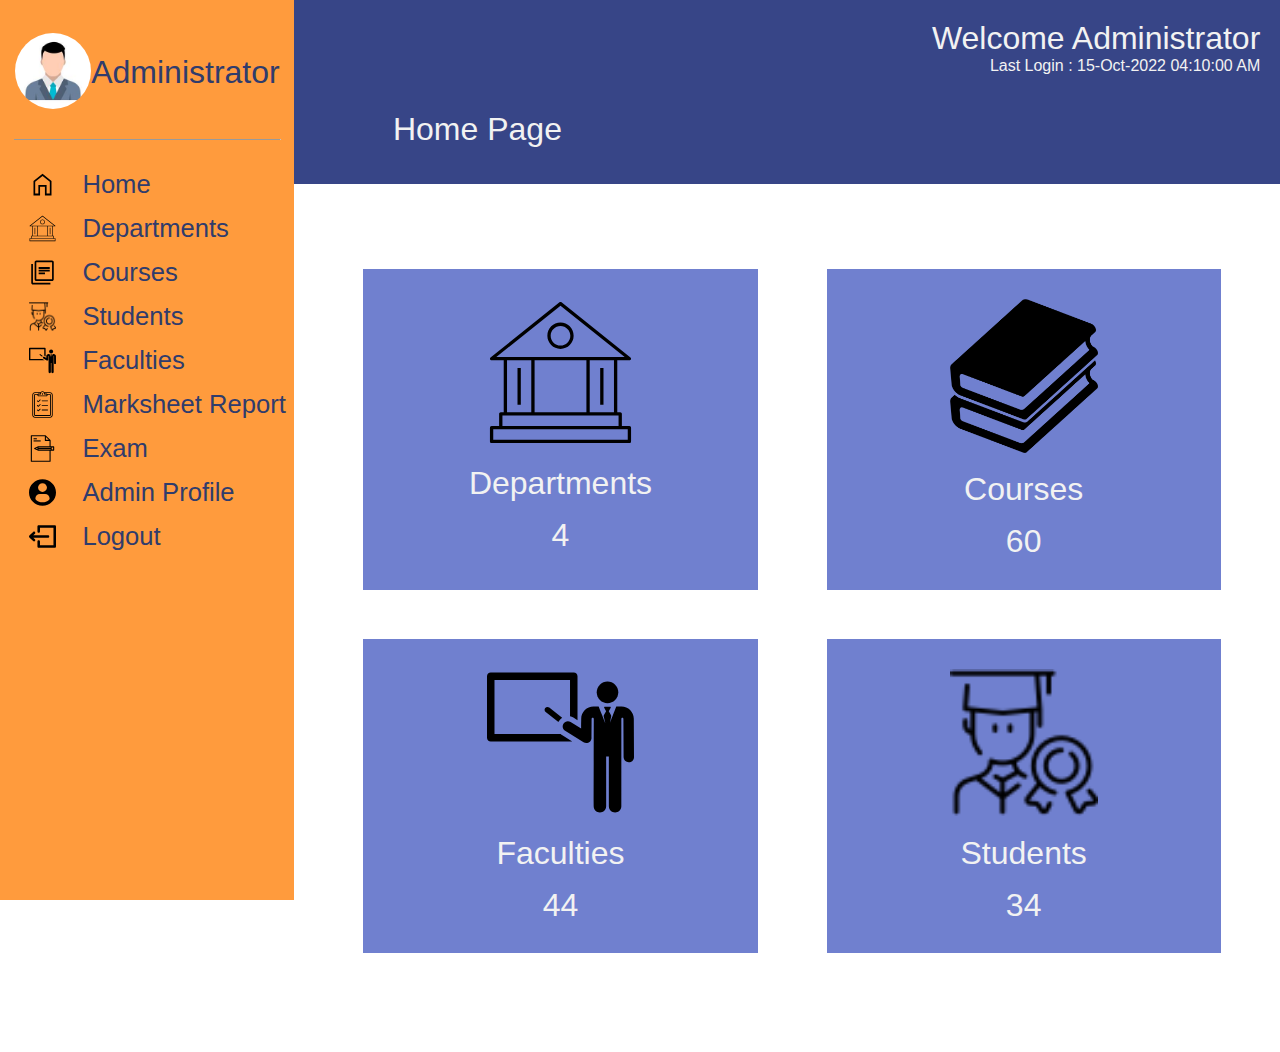
<file: index.html>
<!DOCTYPE html>
<html lang="en">

<head>
    <meta charset="UTF-8">
    <meta http-equiv="X-UA-Compatible" content="IE=edge">
    <meta name="viewport" content="width=device-width, initial-scale=1.0">
    <title>Home</title>
    <link rel="stylesheet" href="home.css">
</head>

<body>
    <div class="container">
        <div class="left">
            <br>
            <div class="navs">
                <div class="img">
                    <img class="icon" src="user.jpeg" alt="">
                </div>
                <div class="who">Administrator</div>
            </div>
            <br>
            <hr class="f">


            <div class="links">
                <div class="sec">
                    <a href="home.html">
                        <img class="logo" src="home_FILL0_wght400_GRAD0_opsz48.svg" width="10%" alt="">
                        <div class="tags">Home</div>
                    </a>
                </div>
                <!-- <b r> -->
                <!-- <hr> -->
                <br>
                <div class="sec">
                    <a href="admin_department.html">
                        <img class="logo" src="college-svgrepo-com.svg" width="10%" alt="">
                        <div class="tags">Departments</div>
                    </a>
                </div>
                <!-- <hr> -->
                <br>
                <div class="sec">
                    <a href="all_course.html">
                        <img class="logo" src="library_books_FILL0_wght400_GRAD0_opsz48.svg" width="10%" alt="">
                        <div class="tags">Courses</div>
                    </a>
                </div>
                <!-- <hr> -->
                <br>
                <div class="sec">
                    <a href="http://">
                        <img class="logo" src="icons8-student-60.png" width="10%" alt="">
                        <div class="tags">Students</div>
                    </a>
                </div>
                <!-- <hr> -->
                <br>
                <div class="sec">
                    <a href="/admin_faculties.html">
                        <img class="logo" src="teacher-svgrepo-com .svg" width="10%" alt="">
                        <div class="tags">Faculties</div>
                    </a>
                </div>
                <!-- <hr> -->
                <br>
                <div class="sec">
                    <a href="http://">
                        <img class="logo" src="reporting-svgrepo-com.svg"  width="10%" alt="">
                        <div class="tags">Marksheet Report</div>
                    </a>
                </div>
                <!-- <hr> -->
                <br>
                <div class="sec">
                    <a href="http://">
                        <img class="logo" src="exam-svgrepo-com.svg"  width="10%" alt="">
                        <div class="tags">Exam</div>
                    </a>
                </div>
                <!-- <hr> -->
                <br>
                <div class="sec">
                    <a href="http://">
                        <img class="logo" src="profile-user-svgrepo-com.svg" width="10%" alt="">
                        <div class="tags">Admin Profile</div>
                    </a>
                </div>
                <!-- <hr> -->
                <br>
                <div class="sec">
                    <a href="http://">
                        <img class="logo" src="logout-svgrepo-com.svg" width="10%" alt="">
                        <div class="tags">Logout</div>
                    </a>
                </div>
            </div>
        </div>
        <div class="right">
            <div class="top">
                <div class="last_seen">
                    <span>
                        Welcome Administrator
                    </span>
                    <div>
                        Last Login : 15-Oct-2022 04:10:00 AM
                        <!-- yhah pr last login wala time ayega backend se -->
                    </div>
                </div>
                <br>
                <br>

                <div class="des">Home Page </div>

                <br><br>
            </div>
            <br>
            <br>
            <div class="content">
                <a class="catagory" href="admin_department.html">
                    <!-- <br> -->
                    <!-- <br> -->
                    <img src="/college-svgrepo-com.svg" width="50%" alt="">
                    <div>Departments</div>
                    <div class="count">4</div> 
                    <!-- yhah pr backend se data ayega -->
                    <!-- <br> -->
                </a>
                <a class="catagory" href="all_course.html">
                    <!-- <br> -->
                    <img src="kindpng_4634183.png" width="50%" alt="">
                    <div>Courses</div>
                    <div class="count">60</div>
                    <!-- <br> -->
                </a>
                <!-- <br> -->
                <a class="catagory" href="admin_faculties.html">
                    <!-- <br> -->
                    <img src="teacher-svgrepo-com .svg" width="50%" alt="">
                    <div>Faculties</div>
                    <div class="count">44</div>
                    <!-- <br> -->
                </a>
                <a class="catagory" href="student.html">
                    <!-- <br> -->
                    <img src="icons8-student-60.png" width="50%" alt="">
                    <div>Students</div>
                    <div class="count">34</div>
                    <!-- <br> -->
                </a>
                <!-- <a class="catagory" href="http://">
                    <img src="/college-svgrepo-com.svg" width="80%" alt="">
                    <div>Students</div>
                </a> -->
            </div>
        </div>
    </div>

</body>

</html>
</file>
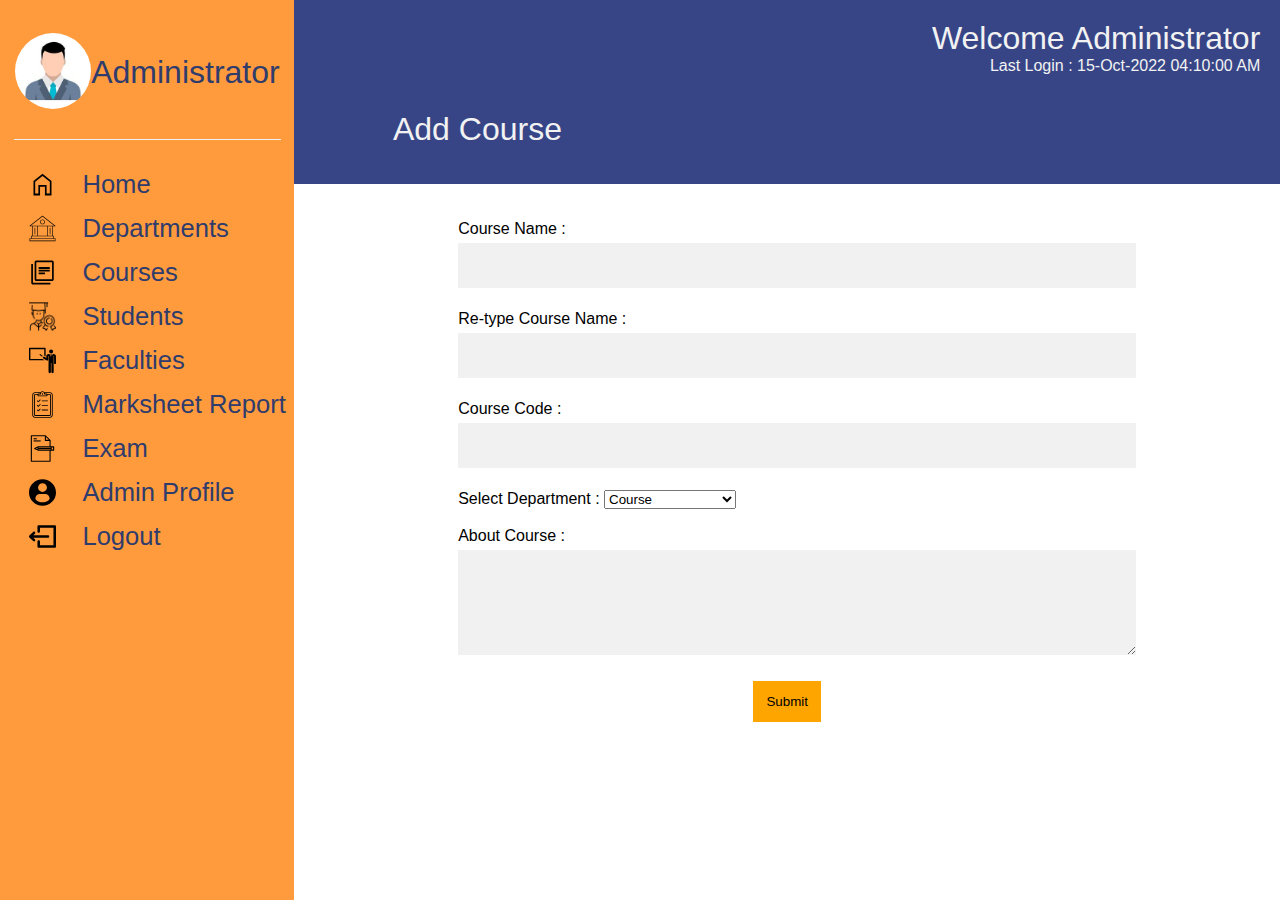
<file: add_course.html>
<!DOCTYPE html>
<html lang="en">

<head>
    <meta charset="UTF-8">
    <meta http-equiv="X-UA-Compatible" content="IE=edge">
    <meta name="viewport" content="width=device-width, initial-scale=1.0">
    <title>Departments</title>
    <link rel="stylesheet" href="add_course.css">
</head>

<body>
    <div class="containr">
        <div class="left">
            <br>
            <div class="navs">
                <div class="img">
                    <img class="icon" src="/user.jpeg" alt="">
                </div>
                <div class="who">Administrator</div>
            </div>
            <br>
            <hr class="f">


            <div class="links">
                <div class="sec">
                    <a href="/home.html">
                        <img class="logo" src="/home_FILL0_wght400_GRAD0_opsz48.svg" width="10%" alt="">
                        <div class="tags">Home</div>
                    </a>
                </div>
                <!-- <b r> -->
                <!-- <hr> -->
                <br>
                <div class="sec">
                    <a href="/admin_department.html">
                        <img class="logo" src="/college-svgrepo-com.svg" width="10%" alt="">
                        <div class="tags">Departments</div>
                    </a>
                </div>
                <!-- <hr> -->
                <br>
                <div class="sec">
                    <a href="http://">
                        <img class="logo" src="library_books_FILL0_wght400_GRAD0_opsz48.svg" width="10%" alt="">
                        <div class="tags">Courses</div>
                    </a>
                </div>
                <!-- <hr> -->
                <br>
                <div class="sec">
                    <a href="http://">
                        <img class="logo" src="/icons8-student-60.png" width="10%" alt="">
                        <div class="tags">Students</div>
                    </a>
                </div>
                <!-- <hr> -->
                <br>
                <div class="sec">
                    <a href="http://">
                        <img class="logo" src="/teacher-svgrepo-com .svg" width="10%" alt="">
                        <div class="tags">Faculties</div>
                    </a>
                </div>
                <!-- <hr> -->
                <br>
                <div class="sec">
                    <a href="http://">
                        <img class="logo" src="/reporting-svgrepo-com.svg" width="10%" alt="">
                        <div class="tags">Marksheet Report</div>
                    </a>
                </div>
                <!-- <hr> -->
                <br>
                <div class="sec">
                    <a href="http://">
                        <img class="logo" src="/exam-svgrepo-com.svg" width="10%" alt="">
                        <div class="tags">Exam</div>
                    </a>
                </div>
                <!-- <hr> -->
                <br>
                <div class="sec">
                    <a href="http://">
                        <img class="logo" src="/profile-user-svgrepo-com.svg" width="10%" alt="">
                        <div class="tags">Admin Profile</div>
                    </a>
                </div>
                <!-- <hr> -->
                <br>
                <div class="sec">
                    <a href="http://">
                        <img class="logo" src="/logout-svgrepo-com.svg" width="10%" alt="">
                        <div class="tags">Logout</div>
                    </a>
                </div>
            </div>
        </div>
        <div class="right">
            <div class="top">
                <div class="last_seen">
                    <span>
                        Welcome Administrator
                    </span>
                    <div>
                        Last Login : 15-Oct-2022 04:10:00 AM
                        <!-- yhah pr last login wala time ayega backend se -->
                    </div>
                </div>
                <br>
                <br>

                <div class="des">Add Course </div>

                <br><br>
            </div>
            <br>
            <br>
            <div class="content">
                <form>

                    <label> Course Name :</label>
                    <input type="text" id="pass" name="pass"> <br>
                    <label>Re-type Course Name :</label> 
                    <input type="text" id="repass" name="repass"> <br> 

                    <!-- <label> Department Name :</label>
                    <input type="text" name="dname" size="15" /> <br> <br> -->


                    <label> Course Code :</label>
                    <input type="text" name="dcode" size="15" /> <br> 

                    <!-- <label> Head of Department Name :</label>
                    <input type="text" name="hodname" size="15" /> <br> 

                    <label> Head of Department Id :</label>
                    <input type="text" name="hodid" size="15" /> <br>  -->

                    <label>
                        Select Department :
                    </label>
                    <select>
                        <option value="Course">Course</option>
                        <option value="BCA">Computer Science</option>
                        <option value="BBA">BBA</option>
                        <option value="B.Tech">B.Tech</option>
                        <option value="MBA">MBA</option>
                        <option value="MCA">MCA</option>
                        <option value="M.Tech">M.Tech</option>
                    </select>
<br>
                    <br>
                    <!-- <br> -->
                    

                    
                    <label> About Course :</label>
                    <br>
                    <textarea cols="80" rows="5" value="address">
                    </textarea>
                    
                    <!-- Password :
                    <input type="Password" id="pass" name="pass"> <br>
                    Re-type password :
                    <input type="Password" id="repass" name="repass"> <br> <br> -->
                    <input class="sub" type="button" value="Submit" />
                </form>
            </div>
            <br><br>
        </div>
    </div>

</body>

</html>
</file>
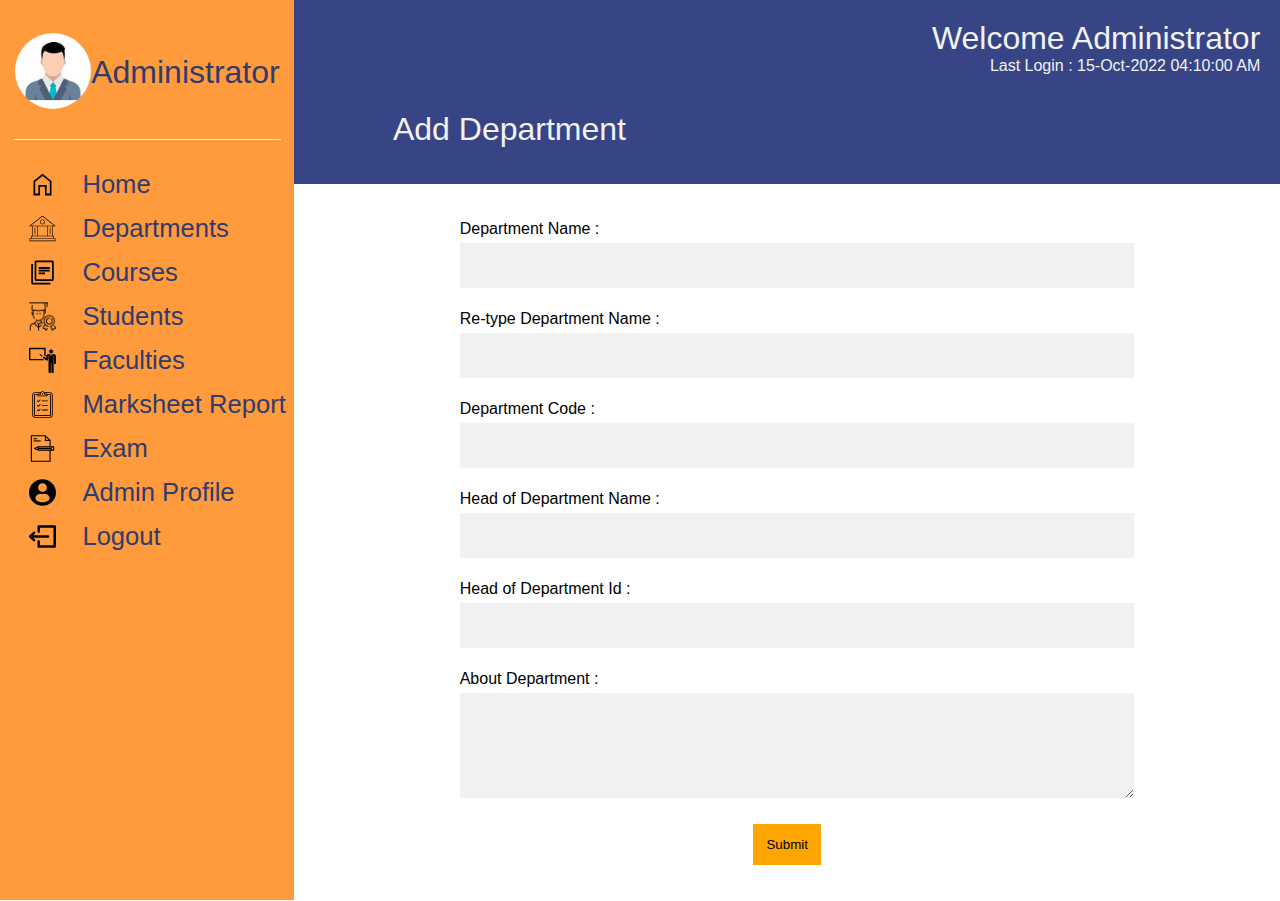
<file: add_department.html>
<!DOCTYPE html>
<html lang="en">

<head>
    <meta charset="UTF-8">
    <meta http-equiv="X-UA-Compatible" content="IE=edge">
    <meta name="viewport" content="width=device-width, initial-scale=1.0">
    <title>Departments</title>
    <link rel="stylesheet" href="add_department.css">
</head>

<body>
    <div class="containr">
        <div class="left">
            <br>
            <div class="navs">
                <div class="img">
                    <img class="icon" src="/user.jpeg" alt="">
                </div>
                <div class="who">Administrator</div>
            </div>
            <br>
            <hr class="f">


            <div class="links">
                <div class="sec">
                    <a href="/home.html">
                        <img class="logo" src="/home_FILL0_wght400_GRAD0_opsz48.svg" width="10%" alt="">
                        <div class="tags">Home</div>
                    </a>
                </div>
                <!-- <b r> -->
                <!-- <hr> -->
                <br>
                <div class="sec">
                    <a href="/admin_department.html">
                        <img class="logo" src="/college-svgrepo-com.svg" width="10%" alt="">
                        <div class="tags">Departments</div>
                    </a>
                </div>
                <!-- <hr> -->
                <br>
                <div class="sec">
                    <a href="http://">
                        <img class="logo" src="library_books_FILL0_wght400_GRAD0_opsz48.svg" width="10%" alt="">
                        <div class="tags">Courses</div>
                    </a>
                </div>
                <!-- <hr> -->
                <br>
                <div class="sec">
                    <a href="http://">
                        <img class="logo" src="/icons8-student-60.png" width="10%" alt="">
                        <div class="tags">Students</div>
                    </a>
                </div>
                <!-- <hr> -->
                <br>
                <div class="sec">
                    <a href="http://">
                        <img class="logo" src="/teacher-svgrepo-com .svg" width="10%" alt="">
                        <div class="tags">Faculties</div>
                    </a>
                </div>
                <!-- <hr> -->
                <br>
                <div class="sec">
                    <a href="http://">
                        <img class="logo" src="/reporting-svgrepo-com.svg" width="10%" alt="">
                        <div class="tags">Marksheet Report</div>
                    </a>
                </div>
                <!-- <hr> -->
                <br>
                <div class="sec">
                    <a href="http://">
                        <img class="logo" src="/exam-svgrepo-com.svg" width="10%" alt="">
                        <div class="tags">Exam</div>
                    </a>
                </div>
                <!-- <hr> -->
                <br>
                <div class="sec">
                    <a href="http://">
                        <img class="logo" src="/profile-user-svgrepo-com.svg" width="10%" alt="">
                        <div class="tags">Admin Profile</div>
                    </a>
                </div>
                <!-- <hr> -->
                <br>
                <div class="sec">
                    <a href="http://">
                        <img class="logo" src="/logout-svgrepo-com.svg" width="10%" alt="">
                        <div class="tags">Logout</div>
                    </a>
                </div>
            </div>
        </div>
        <div class="right">
            <div class="top">
                <div class="last_seen">
                    <span>
                        Welcome Administrator
                    </span>
                    <div>
                        Last Login : 15-Oct-2022 04:10:00 AM
                        <!-- yhah pr last login wala time ayega backend se -->
                    </div>
                </div>
                <br>
                <br>

                <div class="des">Add Department </div>

                <br><br>
            </div>
            <br>
            <br>
            <div class="content">
                <form>

                    <label> Department Name :</label>
                    <input type="text" id="pass" name="pass"> <br>
                    <label>Re-type Department Name :</label> 
                    <input type="text" id="repass" name="repass"> <br> 

                    <!-- <label> Department Name :</label>
                    <input type="text" name="dname" size="15" /> <br> <br> -->


                    <label> Department Code :</label>
                    <input type="text" name="dcode" size="15" /> <br> 

                    <label> Head of Department Name :</label>
                    <input type="text" name="hodname" size="15" /> <br> 

                    <label> Head of Department Id :</label>
                    <input type="text" name="hodid" size="15" /> <br> 

                    <!-- <label>
                        Course :
                    </label>
                    <select>
                        <option value="Course">Course</option>
                        <option value="BCA">BCA</option>
                        <option value="BBA">BBA</option>
                        <option value="B.Tech">B.Tech</option>
                        <option value="MBA">MBA</option>
                        <option value="MCA">MCA</option>
                        <option value="M.Tech">M.Tech</option>
                    </select> -->

                    
                    

                    
                    <label> About Department :</label>
                    <br>
                    <textarea cols="80" rows="5" value="address">
                    </textarea>
                    
                    <!-- Password :
                    <input type="Password" id="pass" name="pass"> <br>
                    Re-type password :
                    <input type="Password" id="repass" name="repass"> <br> <br> -->
                    <input class="sub" type="button" value="Submit" />
                </form>
            </div>
            <br><br>
        </div>
    </div>

</body>

</html>
</file>
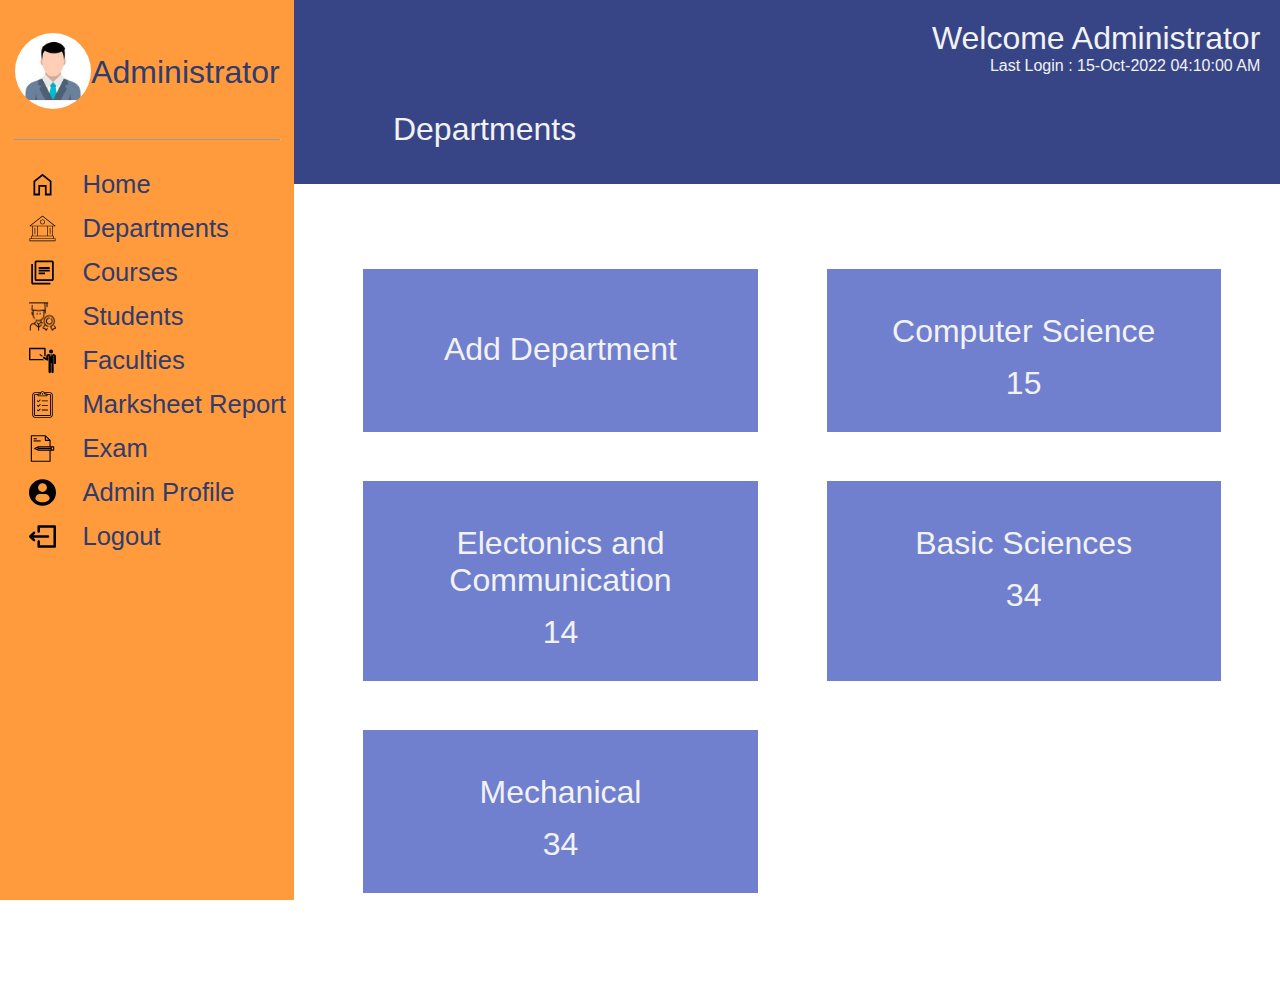
<file: admin_department.html>
<!DOCTYPE html>
<html lang="en">

<head>
    <meta charset="UTF-8">
    <meta http-equiv="X-UA-Compatible" content="IE=edge">
    <meta name="viewport" content="width=device-width, initial-scale=1.0">
    <title>Departments</title>
    <link rel="stylesheet" href="/admin_department.css">
</head>

<body>
    <div class="container">
        <div class="left">
            <br>
            <div class="navs">
                <div class="img">
                    <img class="icon" src="/user.jpeg" alt="">
                </div>
                <div class="who">Administrator</div>
            </div>
            <br>
            <hr class="f">


            <div class="links">
                <div class="sec">
                    <a href="/home.html">
                        <img class="logo" src="/home_FILL0_wght400_GRAD0_opsz48.svg" width="10%" alt="">
                        <div class="tags">Home</div>
                    </a>
                </div>
                <!-- <b r> -->
                <!-- <hr> -->
                <br>
                <div class="sec">
                    <a href="/admin_department.html">
                        <img class="logo" src="/college-svgrepo-com.svg" width="10%" alt="">
                        <div class="tags">Departments</div>
                    </a>
                </div>
                <!-- <hr> -->
                <br>
                <div class="sec">
                    <a href="http://">
                        <img class="logo" src="library_books_FILL0_wght400_GRAD0_opsz48.svg" width="10%" alt="">
                        <div class="tags">Courses</div>
                    </a>
                </div>
                <!-- <hr> -->
                <br>
                <div class="sec">
                    <a href="http://">
                        <img class="logo" src="/icons8-student-60.png" width="10%" alt="">
                        <div class="tags">Students</div>
                    </a>
                </div>
                <!-- <hr> -->
                <br>
                <div class="sec">
                    <a href="http://">
                        <img class="logo" src="/teacher-svgrepo-com .svg" width="10%" alt="">
                        <div class="tags">Faculties</div>
                    </a>
                </div>
                <!-- <hr> -->
                <br>
                <div class="sec">
                    <a href="http://">
                        <img class="logo" src="/reporting-svgrepo-com.svg"  width="10%" alt="">
                        <div class="tags">Marksheet Report</div>
                    </a>
                </div>
                <!-- <hr> -->
                <br>
                <div class="sec">
                    <a href="http://">
                        <img class="logo" src="/exam-svgrepo-com.svg"  width="10%" alt="">
                        <div class="tags">Exam</div>
                    </a>
                </div>
                <!-- <hr> -->
                <br>
                <div class="sec">
                    <a href="http://">
                        <img class="logo" src="/profile-user-svgrepo-com.svg" width="10%" alt="">
                        <div class="tags">Admin Profile</div>
                    </a>
                </div>
                <!-- <hr> -->
                <br>
                <div class="sec">
                    <a href="http://">
                        <img class="logo" src="/logout-svgrepo-com.svg" width="10%" alt="">
                        <div class="tags">Logout</div>
                    </a>
                </div>
            </div>
        </div>
        <div class="right">
            <div class="top">
                <div class="last_seen">
                    <span>
                        Welcome Administrator
                    </span>
                    <div>
                        Last Login : 15-Oct-2022 04:10:00 AM
                        <!-- yhah pr last login wala time ayega backend se -->
                    </div>
                </div>
                <br>
                <br>

                <div class="des">Departments </div>

                <br><br>
            </div>
            <br>
            <br>
            <div class="content">
                <a class="catagory" href="add_department.html">
                    <!-- <br> -->
                    <!-- <br> -->
                    <!-- <img src="/icons8-add-50.png" width="50%" alt=""> -->
                    
                    <!-- <br> -->
                    <br>
                    <div>Add Department</div>
                    <!-- <div class="count"></div>  -->
                    <!-- yhah pr backend se data ayega -->
                    <!-- <br> -->
                </a>
                <a class="catagory" href="course_of_perticular_dept.html">
                    <!-- <br> -->
                    <!-- <img src="/kindpng_4634183.png" width="50%" alt=""> -->
                    <div>Computer Science</div>
                    <div class="count">15</div>
                    <!-- <br> -->
                </a>
                <!-- <br> -->
                <a class="catagory" href="course_of_perticular_dept.html">
                    <!-- <br> -->
                    <!-- <img src="/teacher-svgrepo-com .svg" width="50%" alt=""> -->
                    <div>Electonics and Communication</div>
                    <div class="count">14</div>
                    <!-- <br> -->
                </a>
                <a class="catagory" href="course_of_perticular_dept.html">
                    <!-- <br> -->
                    <!-- <img src="/icons8-student-60.png" width="50%" alt=""> -->
                    <div>Basic Sciences</div>
                    <div class="count">34</div>
                    <!-- <br> -->
                </a>
                <!-- <a class="catagory" href="http://">
                    <img src="/college-svgrepo-com.svg" width="80%" alt="">
                    <div>Students</div>
                </a> -->
                <a class="catagory" href="course_of_perticular_dept.html">
                    <!-- <br> -->
                    <!-- <img src="/icons8-student-60.png" width="50%" alt=""> -->
                    <div>Mechanical</div>
                    <div class="count">34</div>
                    <!-- <br> -->
                </a>
            </div>
        </div>
    </div>

</body>

</html>
</file>
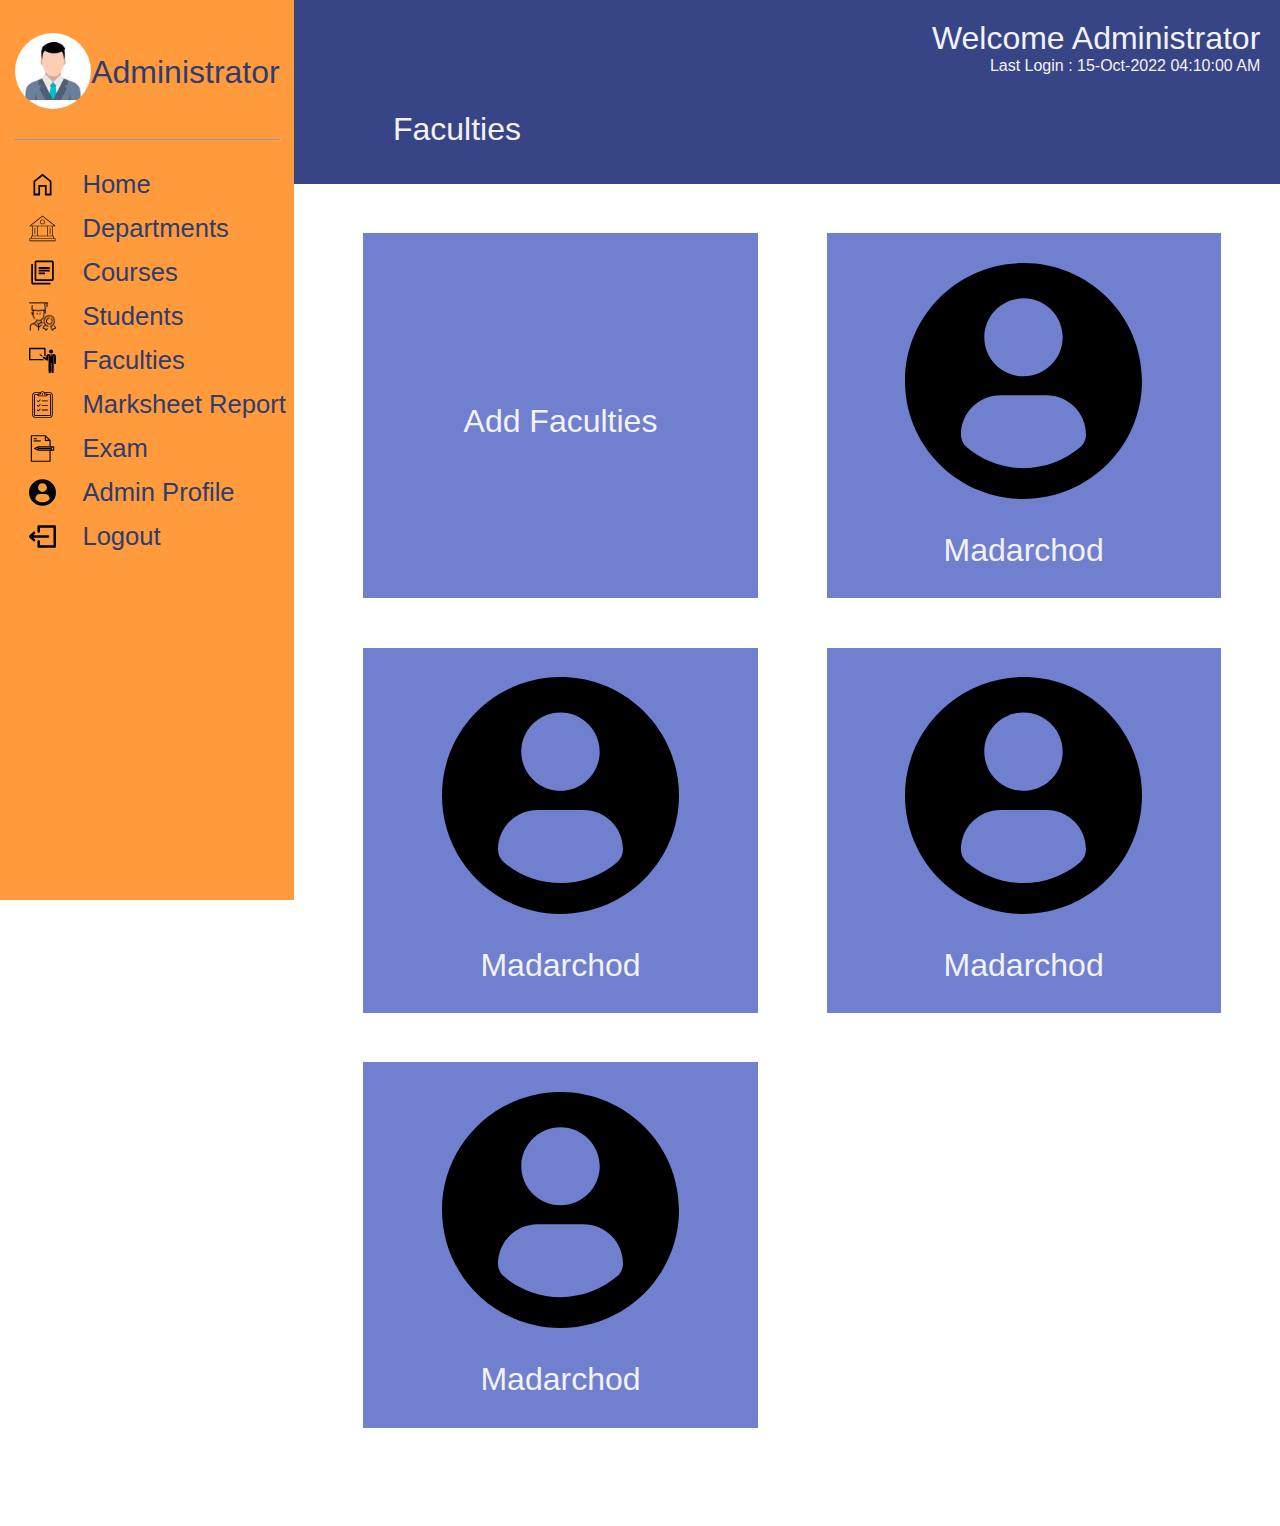
<file: admin_faculties.html>
<!DOCTYPE html>
<html lang="en">

<head>
    <meta charset="UTF-8">
    <meta http-equiv="X-UA-Compatible" content="IE=edge">
    <meta name="viewport" content="width=device-width, initial-scale=1.0">
    <title>Courses - DepartmentName</title>
    <link rel="stylesheet" href="admin_facultes.css">
</head>

<body>
    <div class="container">
        <div class="left">
            <br>
            <div class="navs">
                <div class="img">
                    <img class="icon" src="/user.jpeg" alt="">
                </div>
                <div class="who">Administrator</div>
            </div>
            <br>
            <hr class="f">


            <div class="links">
                <div class="sec">
                    <a href="/home.html">
                        <img class="logo" src="/home_FILL0_wght400_GRAD0_opsz48.svg" width="10%" alt="">
                        <div class="tags">Home</div>
                    </a>
                </div>
                <!-- <b r> -->
                <!-- <hr> -->
                <br>
                <div class="sec">
                    <a href="#">
                        <img class="logo" src="/college-svgrepo-com.svg" width="10%" alt="">
                        <div class="tags">Departments</div>
                    </a>
                </div>
                <!-- <hr> -->
                <br>
                <div class="sec">
                    <a href="http://">
                        <img class="logo" src="library_books_FILL0_wght400_GRAD0_opsz48.svg" width="10%" alt="">
                        <div class="tags">Courses</div>
                    </a>
                </div>
                <!-- <hr> -->
                <br>
                <div class="sec">
                    <a href="http://">
                        <img class="logo" src="/icons8-student-60.png" width="10%" alt="">
                        <div class="tags">Students</div>
                    </a>
                </div>
                <!-- <hr> -->
                <br>
                <div class="sec">
                    <a href="http://">
                        <img class="logo" src="/teacher-svgrepo-com .svg" width="10%" alt="">
                        <div class="tags">Faculties</div>
                    </a>
                </div>
                <!-- <hr> -->
                <br>
                <div class="sec">
                    <a href="http://">
                        <img class="logo" src="/reporting-svgrepo-com.svg" width="10%" alt="">
                        <div class="tags">Marksheet Report</div>
                    </a>
                </div>
                <!-- <hr> -->
                <br>
                <div class="sec">
                    <a href="http://">
                        <img class="logo" src="/exam-svgrepo-com.svg" width="10%" alt="">
                        <div class="tags">Exam</div>
                    </a>
                </div>
                <!-- <hr> -->
                <br>
                <div class="sec">
                    <a href="http://">
                        <img class="logo" src="/profile-user-svgrepo-com.svg" width="10%" alt="">
                        <div class="tags">Admin Profile</div>
                    </a>
                </div>
                <!-- <hr> -->
                <br>
                <div class="sec">
                    <a href="http://">
                        <img class="logo" src="/logout-svgrepo-com.svg" width="10%" alt="">
                        <div class="tags">Logout</div>
                    </a>
                </div>
            </div>
        </div>
        <div class="right">
            <div class="top">
                <div class="last_seen">
                    <span>
                        Welcome Administrator
                    </span>
                    <div>
                        Last Login : 15-Oct-2022 04:10:00 AM
                        <!-- yhah pr last login wala time ayega backend se -->
                    </div>
                </div>
                <br>
                <br>

                <div class="des">Faculties </div>

                <br><br>
            </div>
            


            <!-- <div class="heading"> </div> -->

            <div class="content">
                <a class="catagory" href="http://">
                    <!-- <br> -->
                    <!-- <br> -->
                    <!-- <img src="/icons8-add-50.png" width="50%" alt=""> -->
                    <br>

                    <br>
                    <br>
                    <br>


                    <br>
                    <br>
                    <!-- <br> -->
                    <br>
                    <div>Add Faculties</div>
                    <!-- <div class="count"></div>  -->
                    <!-- yhah pr backend se data ayega -->
                    <!-- <br> -->
                </a>
                <a class="catagory" href="http://">
                    <!-- <br> -->
                    <img src="profile-user-svgrepo-com.svg" width="80%" alt="">
                    <br>
                    <div class="hod">Madarchod</div>
                    <!-- <div class="count">Course Code - CSL412</div> -->
                    <!-- <br> -->
                </a>
                <!-- <br> -->
                <a class="catagory" href="http://">
                    <!-- <br> -->
                    <img src="profile-user-svgrepo-com.svg" width="80%" alt="">
                    <br>
                    <div class="hod">Madarchod</div>
                    <!-- <div class="count">Course Code - CSL412</div> -->
                    <!-- <br> -->
                </a>
                <a class="catagory" href="http://">
                    <!-- <br> -->
                    <img src="profile-user-svgrepo-com.svg" width="80%" alt="">
                    <br>
                    <div class="hod">Madarchod</div>
                    <!-- <div class="count">Course Code - CSL412</div> -->
                    <!-- <br> -->
                </a>
                <!-- <a class="catagory" href="http://">
                    <img src="/college-svgrepo-com.svg" width="80%" alt="">
                    <div>Students</div>
                </a> -->
                <a class="catagory" href="http://">
                    <!-- <br> -->
                    <img src="profile-user-svgrepo-com.svg" width="80%" alt="">
                    <br>
                    <div class="hod">Madarchod</div>
                    <!-- <div class="count">Course Code - CSL412</div> -->
                    <!-- <br> -->
                </a>
            </div>
        </div>
    </div>

</body>

</html>
</file>
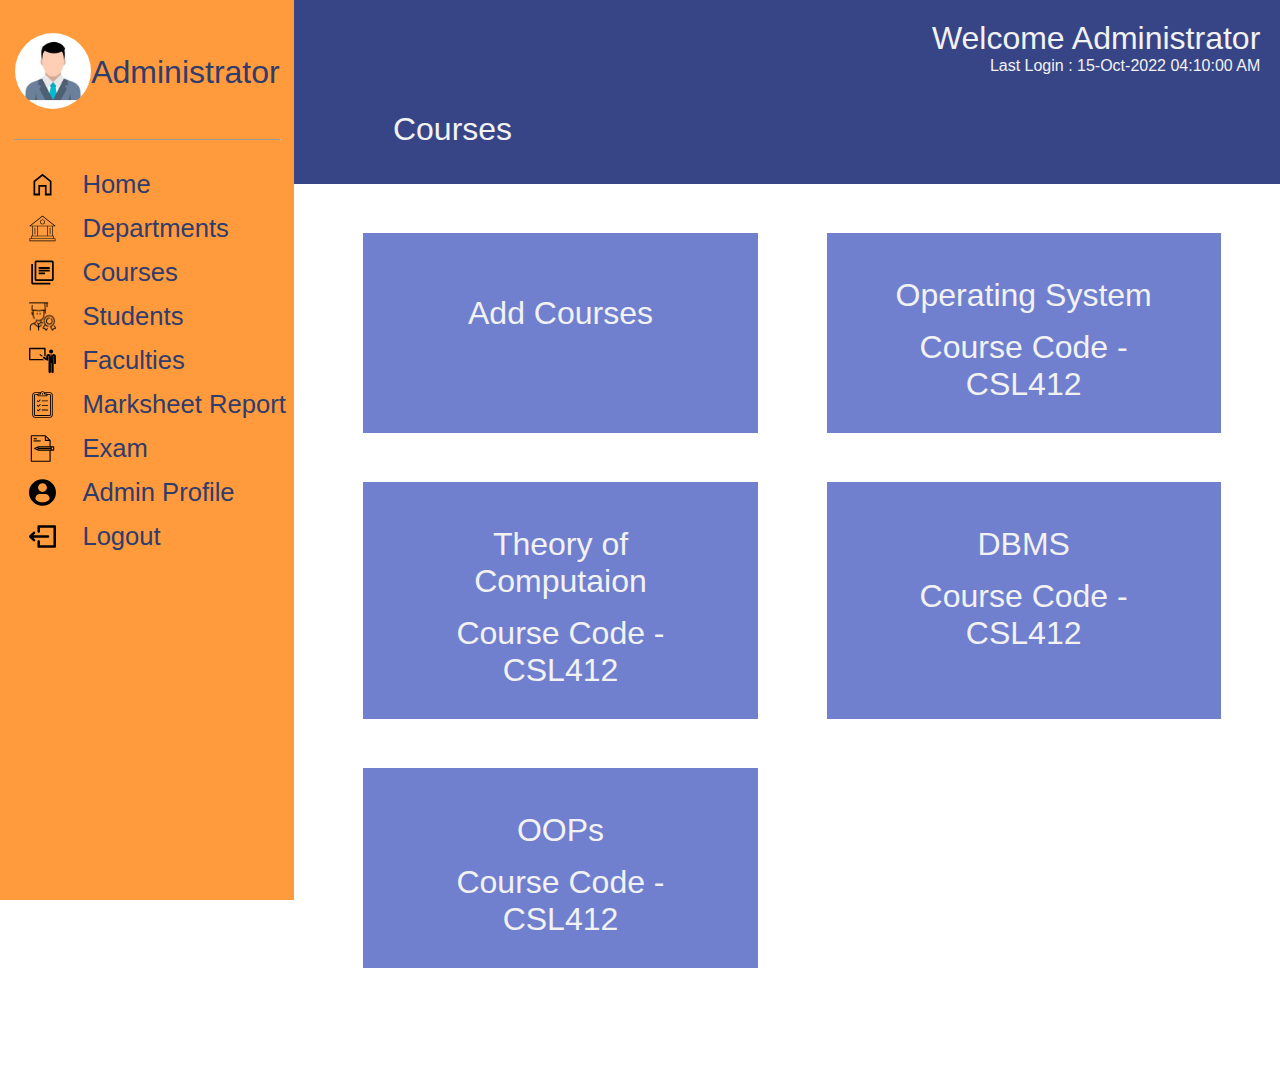
<file: all_course.html>
<!DOCTYPE html>
<html lang="en">

<head>
    <meta charset="UTF-8">
    <meta http-equiv="X-UA-Compatible" content="IE=edge">
    <meta name="viewport" content="width=device-width, initial-scale=1.0">
    <title>Courses - DepartmentName</title>
    <link rel="stylesheet" href="all_courses.css">
</head>

<body>
    <div class="container">
        <div class="left">
            <br>
            <div class="navs">
                <div class="img">
                    <img class="icon" src="/user.jpeg" alt="">
                </div>
                <div class="who">Administrator</div>
            </div>
            <br>
            <hr class="f">


            <div class="links">
                <div class="sec">
                    <a href="/home.html">
                        <img class="logo" src="/home_FILL0_wght400_GRAD0_opsz48.svg" width="10%" alt="">
                        <div class="tags">Home</div>
                    </a>
                </div>
                <!-- <b r> -->
                <!-- <hr> -->
                <br>
                <div class="sec">
                    <a href="admin_department.html">
                        <img class="logo" src="/college-svgrepo-com.svg" width="10%" alt="">
                        <div class="tags">Departments</div>
                    </a>
                </div>
                <!-- <hr> -->
                <br>
                <div class="sec">
                    <a href="all_course.html">
                        <img class="logo" src="library_books_FILL0_wght400_GRAD0_opsz48.svg" width="10%" alt="">
                        <div class="tags">Courses</div>
                    </a>
                </div>
                <!-- <hr> -->
                <br>
                <div class="sec">
                    <a href="">
                        <img class="logo" src="icons8-student-60.png" width="10%" alt="">
                        <div class="tags">Students</div>
                    </a>
                </div>
                <!-- <hr> -->
                <br>
                <div class="sec">
                    <a href="admin_faculties.html">
                        <img class="logo" src="teacher-svgrepo-com .svg" width="10%" alt="">
                        <div class="tags">Faculties</div>
                    </a>
                </div>
                <!-- <hr> -->
                <br>
                <div class="sec">
                    <a href="http://">
                        <img class="logo" src="reporting-svgrepo-com.svg" width="10%" alt="">
                        <div class="tags">Marksheet Report</div>
                    </a>
                </div>
                <!-- <hr> -->
                <br>
                <div class="sec">
                    <a href="http://">
                        <img class="logo" src="exam-svgrepo-com.svg" width="10%" alt="">
                        <div class="tags">Exam</div>
                    </a>
                </div>
                <!-- <hr> -->
                <br>
                <div class="sec">
                    <a href="http://">
                        <img class="logo" src="profile-user-svgrepo-com.svg" width="10%" alt="">
                        <div class="tags">Admin Profile</div>
                    </a>
                </div>
                <!-- <hr> -->
                <br>
                <div class="sec">
                    <a href="http://">
                        <img class="logo" src="/logout-svgrepo-com.svg" width="10%" alt="">
                        <div class="tags">Logout</div>
                    </a>
                </div>
            </div>
        </div>
        <div class="right">
            <div class="top">
                <div class="last_seen">
                    <span>
                        Welcome Administrator
                    </span>
                    <div>
                        Last Login : 15-Oct-2022 04:10:00 AM
                        <!-- yhah pr last login wala time ayega backend se -->
                    </div>
                </div>
                <br>
                <br>

                <div class="des">Courses </div>

                <br><br>
            </div>
            
                
            

            <!-- <div class="heading"> Courses</div> -->

            <div class="content">
                <a class="catagory" href="add_course.html">
                    <!-- <br> -->
                    <!-- <br> -->
                    <!-- <img src="/icons8-add-50.png" width="50%" alt=""> -->

                    <!-- <br> -->
                    <br>
                    <div>Add Courses</div>
                    <!-- <div class="count"></div>  -->
                    <!-- yhah pr backend se data ayega -->
                    <!-- <br> -->
                </a>
                <a class="catagory" href="">
                    <!-- <br> -->
                    <!-- <img src="/kindpng_4634183.png" width="50%" alt=""> -->
                    <div>Operating System</div>
                    <div class="count">Course Code - CSL412</div>
                    <!-- <br> -->
                </a>
                <!-- <br> -->
                <a class="catagory" href="">
                    <!-- <br> -->
                    <!-- <img src="/teacher-svgrepo-com .svg" width="50%" alt=""> -->
                    <div>Theory of Computaion</div>
                    <div class="count">Course Code - CSL412</div>
                    <!-- <br> -->
                </a>
                <a class="catagory" href="">
                    <!-- <br> -->
                    <!-- <img src="/icons8-student-60.png" width="50%" alt=""> -->
                    <div>DBMS</div>
                    <div class="count">Course Code - CSL412</div>
                    <!-- <br> -->
                </a>
                <!-- <a class="catagory" href="http://">
                    <img src="/college-svgrepo-com.svg" width="80%" alt="">
                    <div>Students</div>
                </a> -->
                <a class="catagory" href="">
                    <!-- <br> -->
                    <!-- <img src="/icons8-student-60.png" width="50%" alt=""> -->
                    <div>OOPs</div>
                    <div class="count">Course Code - CSL412</div>
                    <!-- <br> -->
                </a>
            </div>


            
        </div>
    </div>

</body>

</html>
</file>
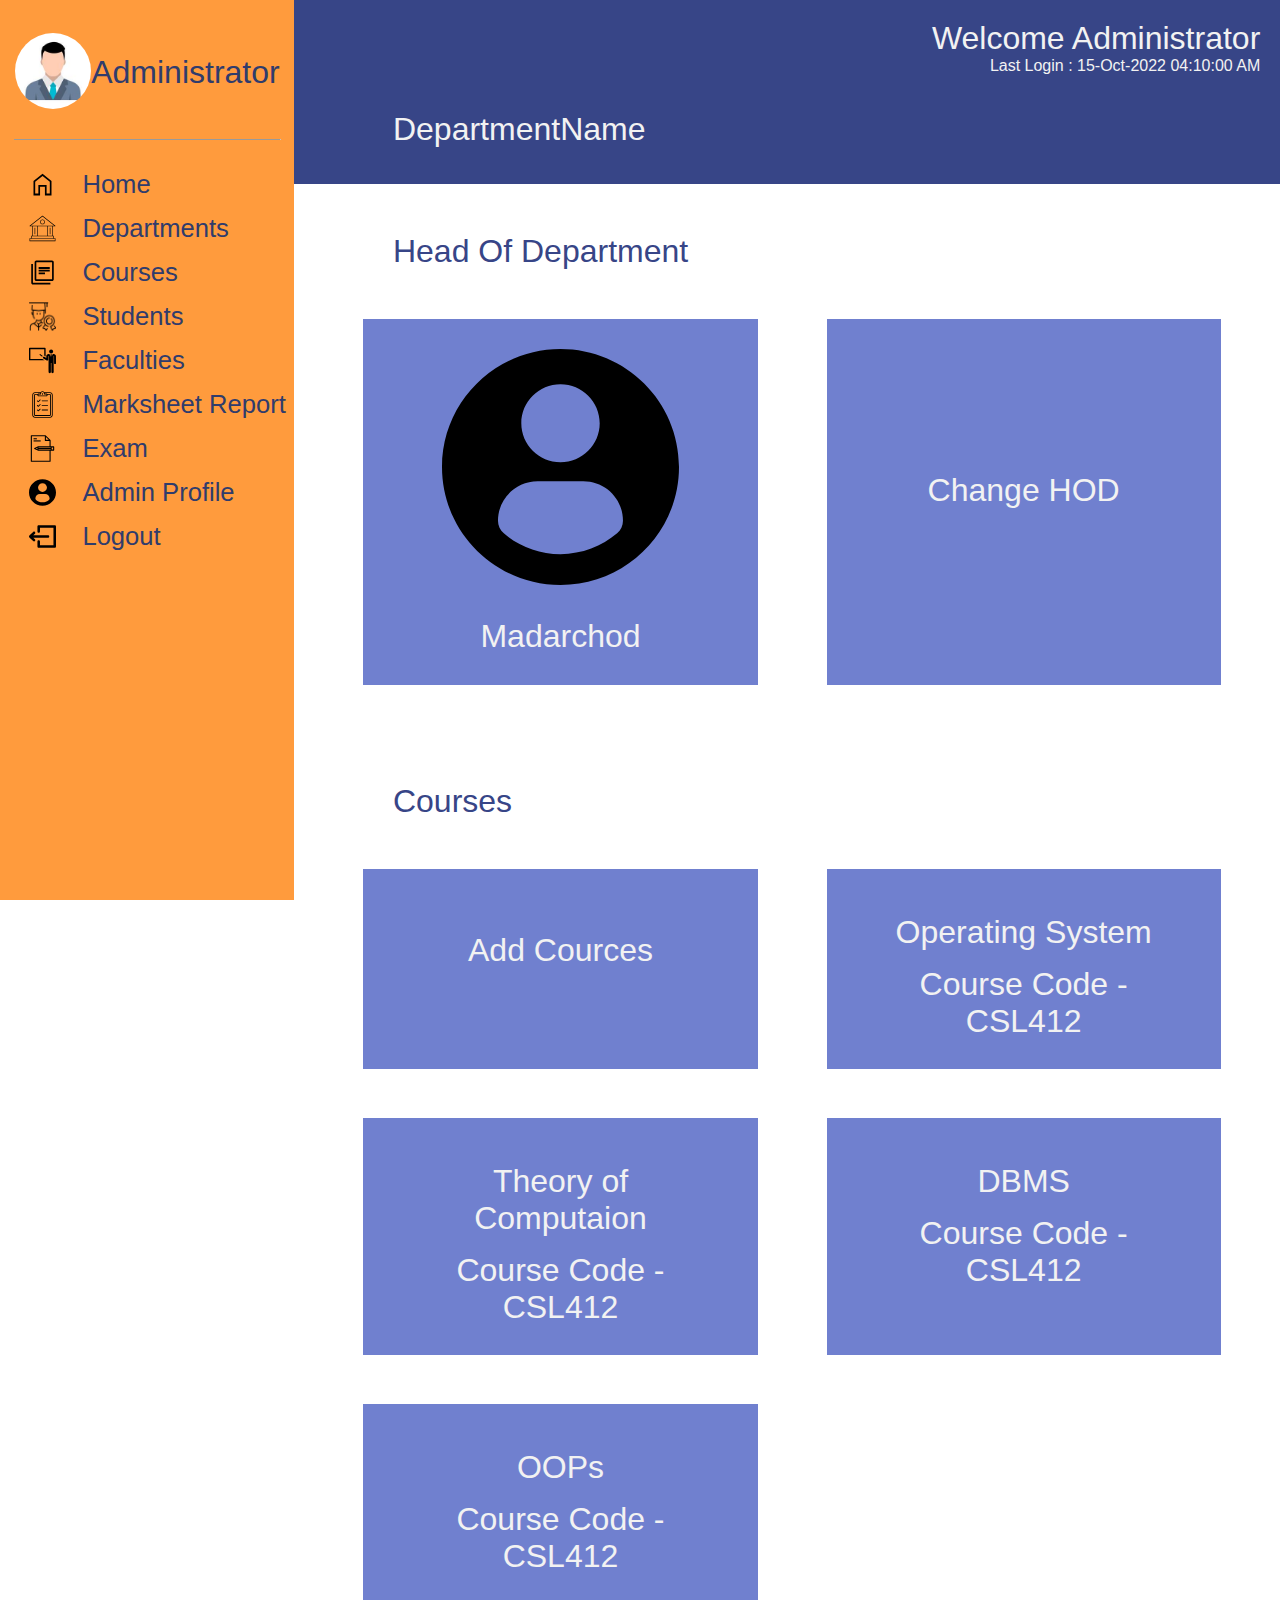
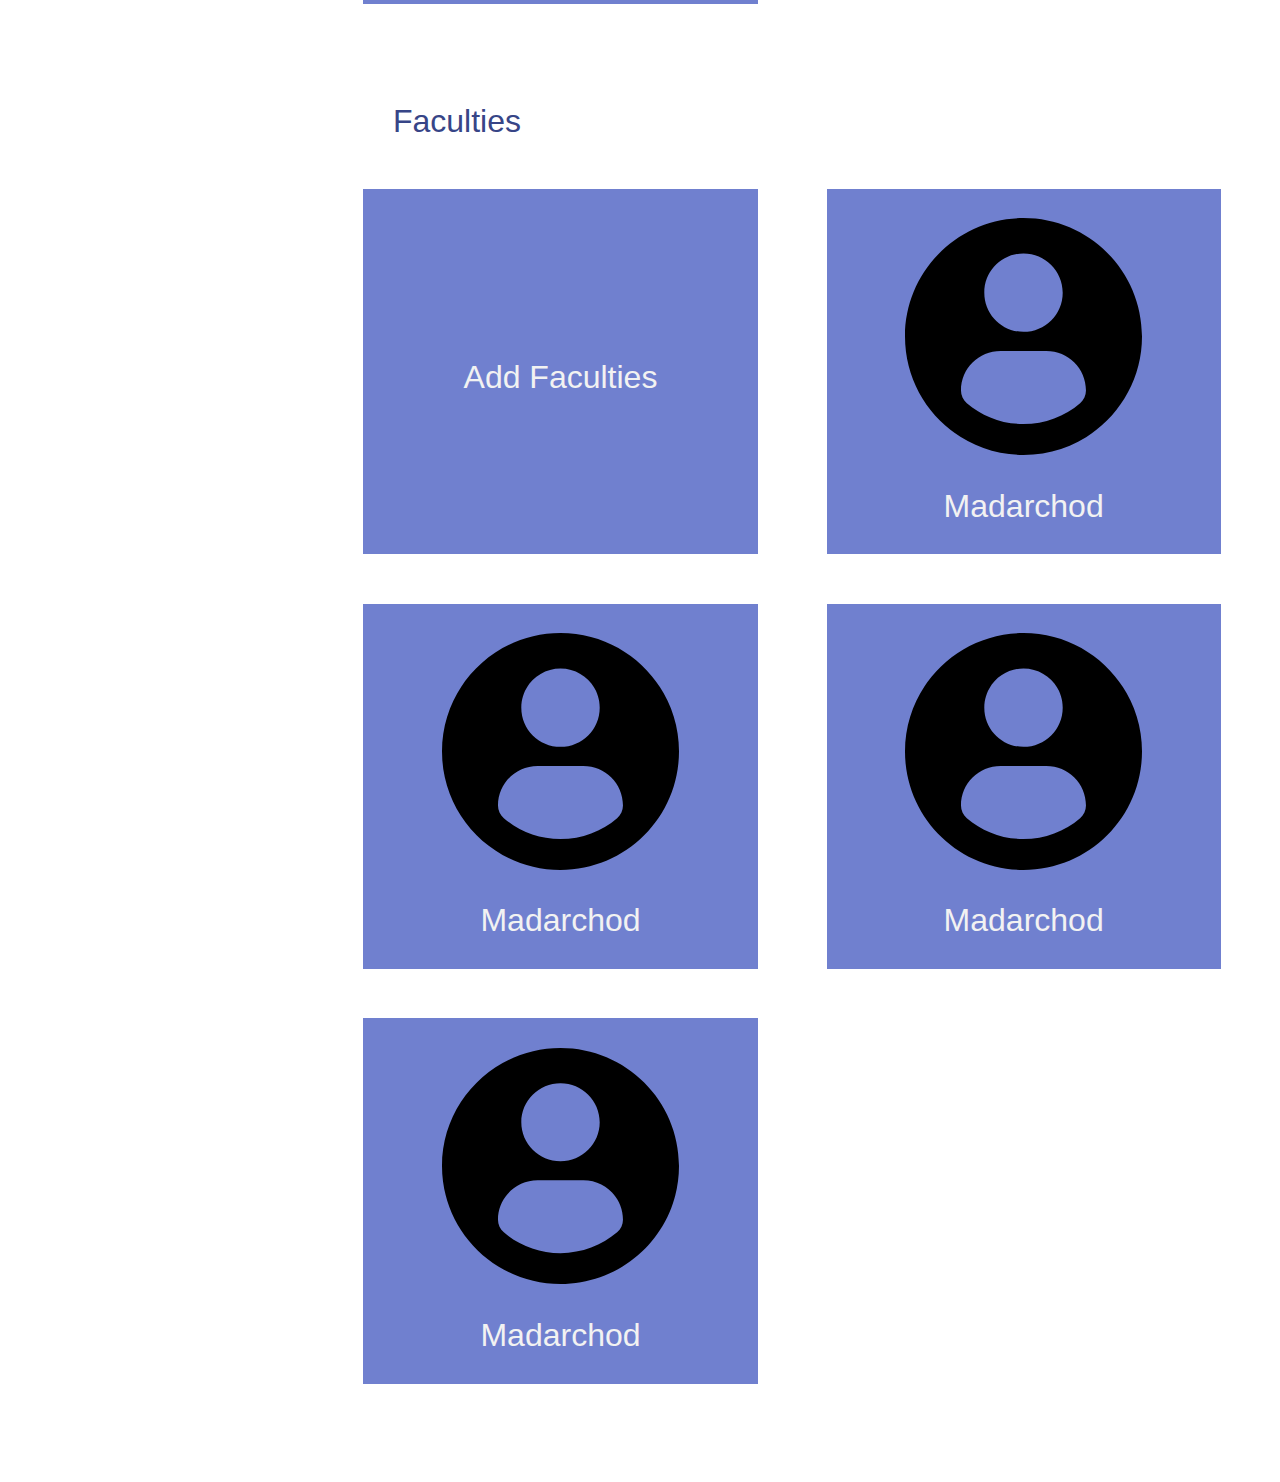
<file: course_of_perticular_dept.html>
<!DOCTYPE html>
<html lang="en">

<head>
    <meta charset="UTF-8">
    <meta http-equiv="X-UA-Compatible" content="IE=edge">
    <meta name="viewport" content="width=device-width, initial-scale=1.0">
    <title>Courses - DepartmentName</title>
    <link rel="stylesheet" href="/course_of_perticular_dept.css">
</head>

<body>
    <div class="container">
        <div class="left">
            <br>
            <div class="navs">
                <div class="img">
                    <img class="icon" src="/user.jpeg" alt="">
                </div>
                <div class="who">Administrator</div>
            </div>
            <br>
            <hr class="f">


            <div class="links">
                <div class="sec">
                    <a href="/home.html">
                        <img class="logo" src="/home_FILL0_wght400_GRAD0_opsz48.svg" width="10%" alt="">
                        <div class="tags">Home</div>
                    </a>
                </div>
                <!-- <b r> -->
                <!-- <hr> -->
                <br>
                <div class="sec">
                    <a href="#">
                        <img class="logo" src="/college-svgrepo-com.svg" width="10%" alt="">
                        <div class="tags">Departments</div>
                    </a>
                </div>
                <!-- <hr> -->
                <br>
                <div class="sec">
                    <a href="http://">
                        <img class="logo" src="library_books_FILL0_wght400_GRAD0_opsz48.svg" width="10%" alt="">
                        <div class="tags">Courses</div>
                    </a>
                </div>
                <!-- <hr> -->
                <br>
                <div class="sec">
                    <a href="http://">
                        <img class="logo" src="/icons8-student-60.png" width="10%" alt="">
                        <div class="tags">Students</div>
                    </a>
                </div>
                <!-- <hr> -->
                <br>
                <div class="sec">
                    <a href="http://">
                        <img class="logo" src="/teacher-svgrepo-com .svg" width="10%" alt="">
                        <div class="tags">Faculties</div>
                    </a>
                </div>
                <!-- <hr> -->
                <br>
                <div class="sec">
                    <a href="http://">
                        <img class="logo" src="/reporting-svgrepo-com.svg" width="10%" alt="">
                        <div class="tags">Marksheet Report</div>
                    </a>
                </div>
                <!-- <hr> -->
                <br>
                <div class="sec">
                    <a href="http://">
                        <img class="logo" src="/exam-svgrepo-com.svg" width="10%" alt="">
                        <div class="tags">Exam</div>
                    </a>
                </div>
                <!-- <hr> -->
                <br>
                <div class="sec">
                    <a href="http://">
                        <img class="logo" src="/profile-user-svgrepo-com.svg" width="10%" alt="">
                        <div class="tags">Admin Profile</div>
                    </a>
                </div>
                <!-- <hr> -->
                <br>
                <div class="sec">
                    <a href="http://">
                        <img class="logo" src="/logout-svgrepo-com.svg" width="10%" alt="">
                        <div class="tags">Logout</div>
                    </a>
                </div>
            </div>
        </div>
        <div class="right">
            <div class="top">
                <div class="last_seen">
                    <span>
                        Welcome Administrator
                    </span>
                    <div>
                        Last Login : 15-Oct-2022 04:10:00 AM
                        <!-- yhah pr last login wala time ayega backend se -->
                    </div>
                </div>
                <br>
                <br>

                <div class="des">DepartmentName </div>

                <br><br>
            </div>
            <div class="heading"> Head Of Department</div>
            <div class="content">
                <a class="catagory" href="http://">
                    <!-- <br> -->
                    <img src="profile-user-svgrepo-com.svg" width="80%" alt="">
                    <br>
                    <div class="hod">Madarchod</div>
                    <!-- <div class="count">Course Code - CSL412</div> -->
                    <!-- <br> -->
                </a>
                <a class="catagory changehod" href="http://">
                    <!-- <br> -->
                    <!-- <br> -->
                    <!-- <img src="/icons8-add-50.png" width="50%" alt=""> -->

                    <br>

                    <br>
                    <br>
                    <br>


                    <br>
                    <br>
                    <div> Change HOD</div>
                    <!-- <div class="count"></div>  -->
                    <!-- yhah pr backend se data ayega -->
                    <!-- <br> -->
                </a>

                <!-- <br> -->

            </div>

            <div class="heading"> Courses</div>

            <div class="content">
                <a class="catagory" href="http://">
                    <!-- <br> -->
                    <!-- <br> -->
                    <!-- <img src="/icons8-add-50.png" width="50%" alt=""> -->

                    <!-- <br> -->
                    <br>
                    <div>Add Cources</div>
                    <!-- <div class="count"></div>  -->
                    <!-- yhah pr backend se data ayega -->
                    <!-- <br> -->
                </a>
                <a class="catagory" href="http://">
                    <!-- <br> -->
                    <!-- <img src="/kindpng_4634183.png" width="50%" alt=""> -->
                    <div>Operating System</div>
                    <div class="count">Course Code - CSL412</div>
                    <!-- <br> -->
                </a>
                <!-- <br> -->
                <a class="catagory" href="http://">
                    <!-- <br> -->
                    <!-- <img src="/teacher-svgrepo-com .svg" width="50%" alt=""> -->
                    <div>Theory of Computaion</div>
                    <div class="count">Course Code - CSL412</div>
                    <!-- <br> -->
                </a>
                <a class="catagory" href="/student.html">
                    <!-- <br> -->
                    <!-- <img src="/icons8-student-60.png" width="50%" alt=""> -->
                    <div>DBMS</div>
                    <div class="count">Course Code - CSL412</div>
                    <!-- <br> -->
                </a>
                <!-- <a class="catagory" href="http://">
                    <img src="/college-svgrepo-com.svg" width="80%" alt="">
                    <div>Students</div>
                </a> -->
                <a class="catagory" href="/student.html">
                    <!-- <br> -->
                    <!-- <img src="/icons8-student-60.png" width="50%" alt=""> -->
                    <div>OOPs</div>
                    <div class="count">Course Code - CSL412</div>
                    <!-- <br> -->
                </a>
            </div>


            <div class="heading"> Faculties</div>

            <div class="content">
                <a class="catagory" href="http://">
                    <!-- <br> -->
                    <!-- <br> -->
                    <!-- <img src="/icons8-add-50.png" width="50%" alt=""> -->
                    <br>

                    <br>
                    <br>
                    <br>


                    <br>
                    <br>
                    <!-- <br> -->
                    <br>
                    <div>Add Faculties</div>
                    <!-- <div class="count"></div>  -->
                    <!-- yhah pr backend se data ayega -->
                    <!-- <br> -->
                </a>
                <a class="catagory" href="http://">
                    <!-- <br> -->
                    <img src="profile-user-svgrepo-com.svg" width="80%" alt="">
                    <br>
                    <div class="hod">Madarchod</div>
                    <!-- <div class="count">Course Code - CSL412</div> -->
                    <!-- <br> -->
                </a>
                <!-- <br> -->
                <a class="catagory" href="http://">
                    <!-- <br> -->
                    <img src="profile-user-svgrepo-com.svg" width="80%" alt="">
                    <br>
                    <div class="hod">Madarchod</div>
                    <!-- <div class="count">Course Code - CSL412</div> -->
                    <!-- <br> -->
                </a>
                <a class="catagory" href="http://">
                    <!-- <br> -->
                    <img src="profile-user-svgrepo-com.svg" width="80%" alt="">
                    <br>
                    <div class="hod">Madarchod</div>
                    <!-- <div class="count">Course Code - CSL412</div> -->
                    <!-- <br> -->
                </a>
                <!-- <a class="catagory" href="http://">
                    <img src="/college-svgrepo-com.svg" width="80%" alt="">
                    <div>Students</div>
                </a> -->
                <a class="catagory" href="http://">
                    <!-- <br> -->
                    <img src="profile-user-svgrepo-com.svg" width="80%" alt="">
                    <br>
                    <div class="hod">Madarchod</div>
                    <!-- <div class="count">Course Code - CSL412</div> -->
                    <!-- <br> -->
                </a>
            </div>
        </div>
    </div>

</body>

</html>
</file>
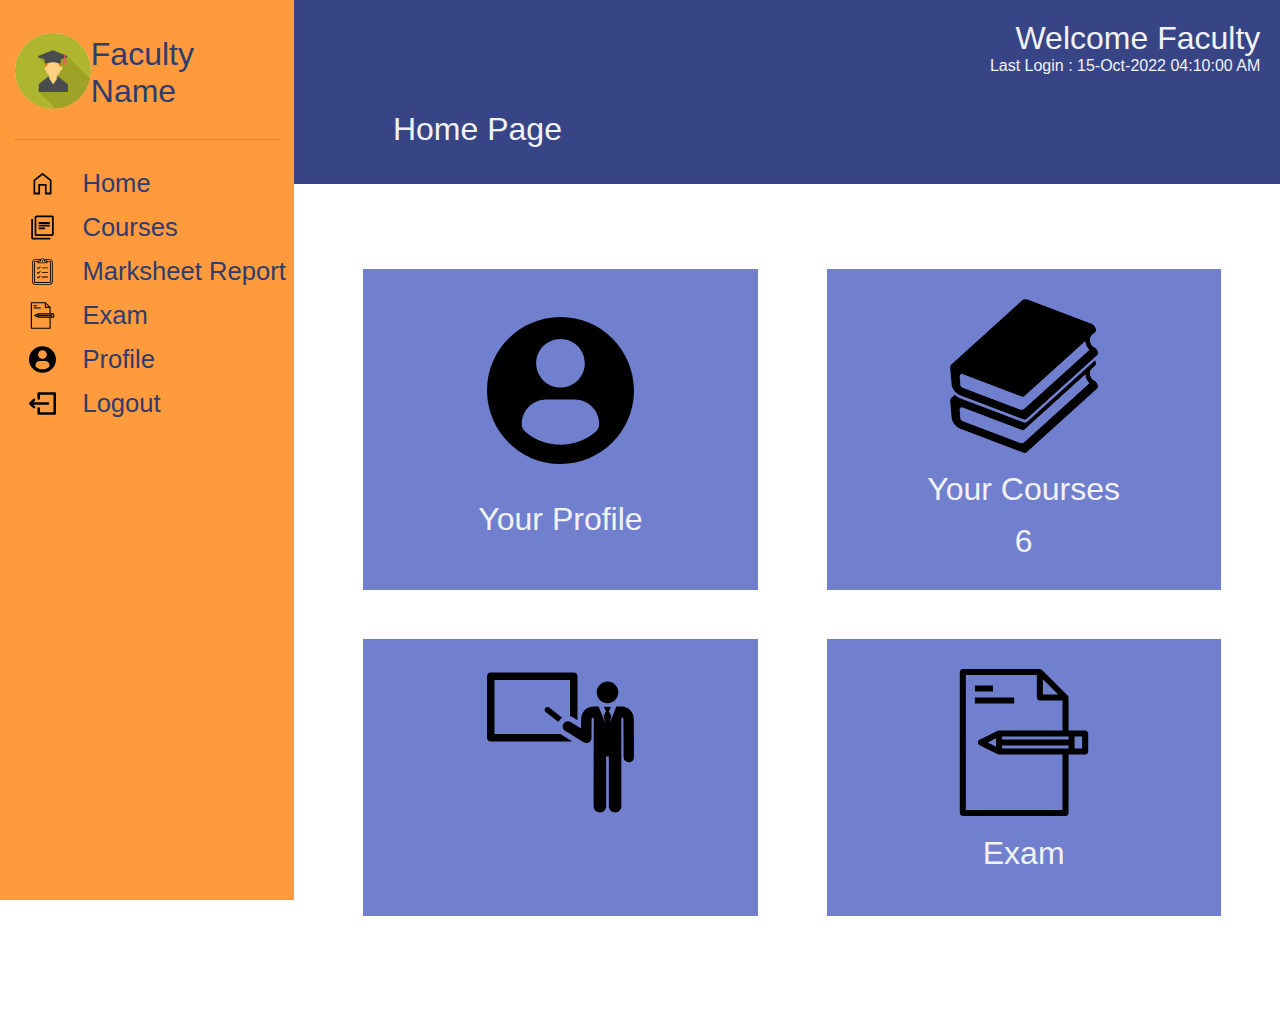
<file: faculty.html>
<!DOCTYPE html>
<html lang="en">

<head>
    <meta charset="UTF-8">
    <meta http-equiv="X-UA-Compatible" content="IE=edge">
    <meta name="viewport" content="width=device-width, initial-scale=1.0">
    <title>Home</title>
    <link rel="stylesheet" href="faculty.css">
</head>

<body>
    <div class="container">
        <div class="left">
            <br>
            <div class="navs">
                <div class="img">
                    <img class="icon" src="156.12-male-student-i-icon-iconbunny.jpg" alt="">
                </div>
                <div class="who">Faculty Name</div>
            </div>
            <br>
            <hr class="f">


            <div class="links">
                <div class="sec">
                    <a href="/home.html">
                        <img class="logo" src="home_FILL0_wght400_GRAD0_opsz48.svg" width="10%" alt="">
                        <div class="tags">Home</div>
                    </a>
                </div>
                <!-- <b r> -->
                <!-- <hr> -->

                <br>
                <div class="sec">
                    <a href="http://">
                        <img class="logo" src="library_books_FILL0_wght400_GRAD0_opsz48.svg" width="10%" alt="">
                        <div class="tags">Courses</div>
                    </a>
                </div>
                <!-- <hr> -->

                <!-- <br>
                <div class="sec">
                    <a href="http://">
                        <img class="logo" src="/teacher-svgrepo-com .svg" width="10%" alt="">
                        <div class="tags">Faculties</div>
                    </a>
                </div> -->
                <!-- <hr> -->
                <br>
                <div class="sec">
                    <a href="http://">
                        <img class="logo" src="reporting-svgrepo-com.svg" width="10%" alt="">
                        <div class="tags">Marksheet Report</div>
                    </a>
                </div>
                <!-- <hr> -->
                <br>
                <div class="sec">
                    <a href="http://">
                        <img class="logo" src="exam-svgrepo-com.svg" width="10%" alt="">
                        <div class="tags">Exam</div>
                    </a>
                </div>
                <!-- <hr> -->
                <br>
                <div class="sec">
                    <a href="http://">
                        <img class="logo" src="profile-user-svgrepo-com.svg" width="10%" alt="">
                        <div class="tags">Profile</div>
                    </a>
                </div>
                <!-- <hr> -->
                <br>
                <div class="sec">
                    <a href="http://">
                        <img class="logo" src="logout-svgrepo-com.svg" width="10%" alt="">
                        <div class="tags">Logout</div>
                    </a>
                </div>
            </div>
        </div>
        <div class="right">
            <div class="top">
                <div class="last_seen">
                    <span>
                        Welcome Faculty
                    </span>
                    <div>
                        Last Login : 15-Oct-2022 04:10:00 AM
                        <!-- yhah pr last login wala time ayega backend se -->
                    </div>
                </div>
                <br>
                <br>

                <div class="des">Home Page </div>

                <br><br>
            </div>
            <br>
            <br>
            <div class="content">
                <a class="catagory" href="student.html">
                    <br>
                    <img src="profile-user-svgrepo-com.svg" width="50%" alt="">
                    <br>
                    <br>
                    <div>Your Profile</div>
                    <!-- <div class="count">34</div> -->
                    <!-- <br> -->
                </a>
                <a class="catagory" href="http://">
                    <!-- <br> -->
                    <img src="kindpng_4634183.png" width="50%" alt="">
                    <div>Your Courses</div>
                    <div class="count">6</div>
                    <!-- <br> -->
                </a>
                

                <!-- <br> -->
                <a class="catagory" href="http://">
                    <!-- <br> -->
                    <img src="teacher-svgrepo-com .svg" width="50%" alt="">
                    <!-- <br>
                    <br> -->
                    <div></div>
                    <div class="count"></div>
                    <!-- <br> -->
                </a>
                <a class="catagory" href="http://">
                    <!-- <br> -->
                    <img src="exam-svgrepo-com.svg" width="50%" alt="">
                    <br>
                    <div>Exam</div>
                    <div class="count"></div>
                    <!-- <br> -->
                </a>
                <!-- <a class="catagory" href="http://">
                    <img src="/college-svgrepo-com.svg" width="80%" alt="">
                    <div>Students</div>
                </a> -->
            </div>
        </div>
    </div>

</body>

</html>
</file>
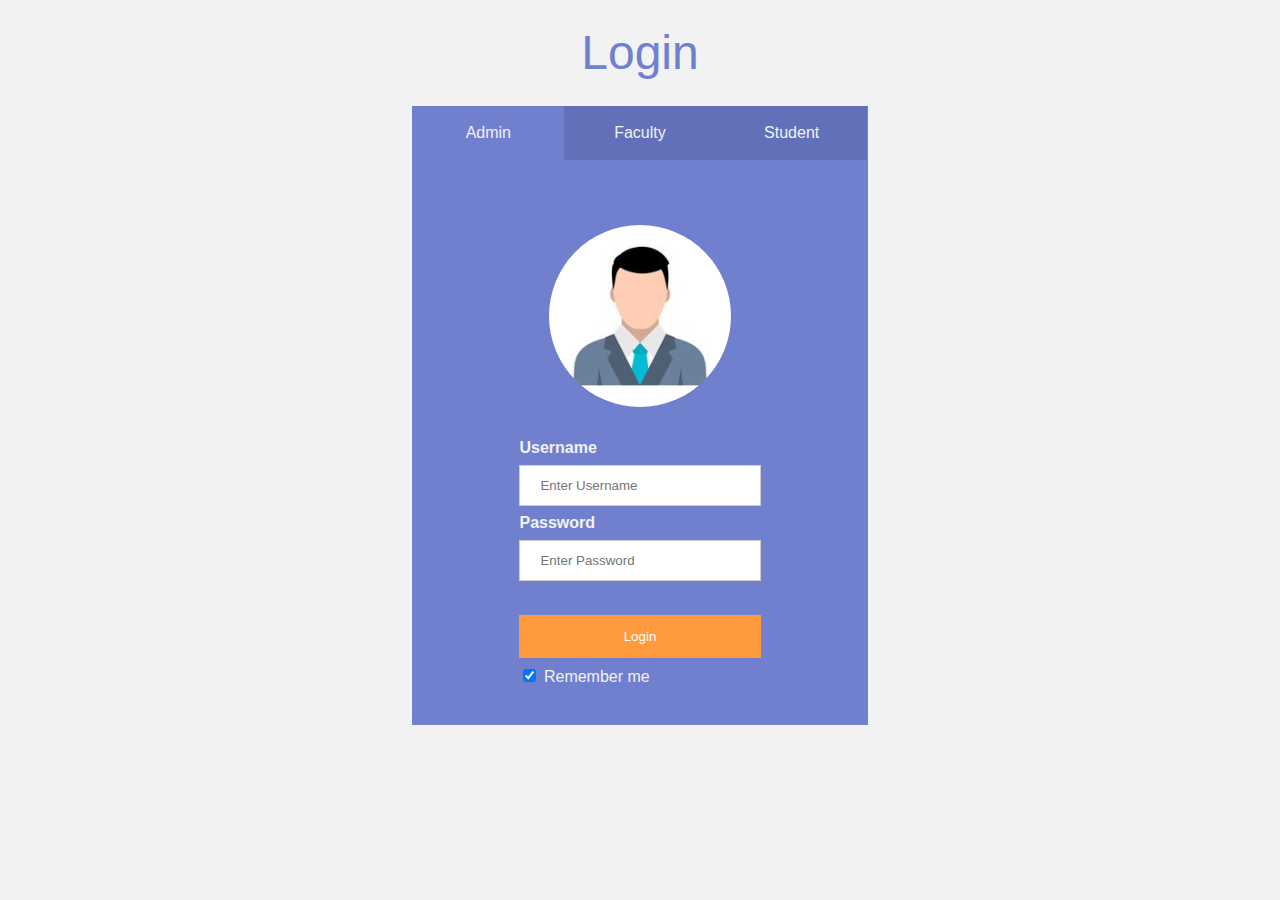
<file: login.html>
<!DOCTYPE html>
<html lang="en">

<head>
    <meta charset="UTF-8">
    <meta http-equiv="X-UA-Compatible" content="IE=edge">
    <meta name="viewport" content="width=device-width, initial-scale=1.0">
    <title>Login</title>
    <link rel="stylesheet" href="login.css">

    <script>
        function call1() {
            document.getElementById('student').style.backgroundColor = "#6170b9";
            document.getElementById('faculty').style.backgroundColor = "#6170b9";
            document.getElementById('admin').style.backgroundColor = "#7080cf";
            document.getElementById('admin_form').style.display = "initial";
            document.getElementById('faculty_form').style.display = "none";
            document.getElementById('student_form').style.display = "none";


        }
        function call2() {
            document.getElementById('admin').style.backgroundColor = "#6170b9";
            document.getElementById('faculty').style.backgroundColor = "#7080cf";
            document.getElementById('student').style.backgroundColor = "#6170b9";
            document.getElementById('admin_form').style.display = "none";
            document.getElementById('faculty_form').style.display = "initial";
            document.getElementById('student_form').style.display = "none";


        }
        function call3() {
            document.getElementById('admin').style.backgroundColor = "#6170b9";
            document.getElementById('faculty').style.backgroundColor = "#6170b9";
            document.getElementById('student').style.backgroundColor = "#7080cf";
            document.getElementById('admin_form').style.display = "none";
            document.getElementById('faculty_form').style.display = "none";
            document.getElementById('student_form').style.display = "initial";


        }
    </script>
</head>

<body>
    <div class="topic">Login</div>

    <div class="contain">
        <div class="choose">
            <div id="admin" onclick="call1()">Admin</div>
            <div id="faculty" onclick="call2()">Faculty</div>
            <div id="student" onclick="call3()">Student</div>
        </div>


        <div class="form">
            <div id="admin_form">
                <form action="" method="post">
                    <div class="imgcontainer">
                        <img src="/user.jpeg" alt="Avatar" class="avatar">
                    </div>

                    <div class="container">
                        <label for="uname"><b>Username</b></label>
                        <input type="text" placeholder="Enter Username" name="uname" required>

                        <label for="psw"><b>Password</b></label>
                        <input type="password" placeholder="Enter Password" name="psw" required>
                        <br>
                        <br>
                        <button type="submit">Login</button>
                        <label>
                            <input type="checkbox" checked="checked" name="remember"> Remember me
                        </label>
                    </div>

                    <!-- <div class="container" style="background-color:#f1f1f1"> -->
                    <!-- <button type="button" class="cancelbtn">Cancel</button> -->
                    <!-- <span class="psw">Forgot <a href="#">password?</a></span> -->
                    <!-- </di v> -->
                </form>
            </div>
            <div id="faculty_form">
                <form action="" method="post">
                    <div class="imgcontainer">
                        <img src="/faculty-icon-7.jpeg" alt="Avatar" class="avatar">
                    </div>

                    <div class="container">
                        <label for="uname"><b>Username</b></label>
                        <input type="text" placeholder="Enter Username" name="uname" required>

                        <label for="psw"><b>Password</b></label>
                        <input type="password" placeholder="Enter Password" name="psw" required>
                        <br>
                        <br>
                        <button type="submit">Login</button>
                        <label>
                            <input type="checkbox" checked="checked" name="remember"> Remember me
                        </label>
                    </div>

                    <!-- <div class="container" style="background-color:#f1f1f1"> -->
                    <!-- <button type="button" class="cancelbtn">Cancel</button> -->
                    <!-- <span class="psw">Forgot <a href="#">password?</a></span> -->
                    <!-- </di v> -->
                </form>
            </div>

            <div id="student_form">
                <form action="" method="post">
                    <div class="imgcontainer">
                        <img src="/156.12-male-student-i-icon-iconbunny.jpg" alt="Avatar" class="avatar">
                    </div>

                    <div class="container">
                        <label for="uname"><b>Roll Number</b></label>
                        <input type="text" placeholder="Enter Roll Number" name="uname" required>

                        <label for="psw"><b>Password</b></label>
                        <input type="password" placeholder="Enter Password" name="psw" required>
                        <br>
                        <br>
                        <button type="submit">Login</button>
                        <label>
                            <input type="checkbox" checked="checked" name="remember"> Remember me
                        </label>
                    </div>

                    <!-- <div class="container" style="background-color:#f1f1f1"> -->
                    <!-- <button type="button" class="cancelbtn">Cancel</button> -->
                    <!-- <span class="psw">Forgot <a href="#">password?</a></span> -->
                    <!-- </di v> -->
                </form>
            </div>
        </div>
    </div>
</body>

</html>
</file>
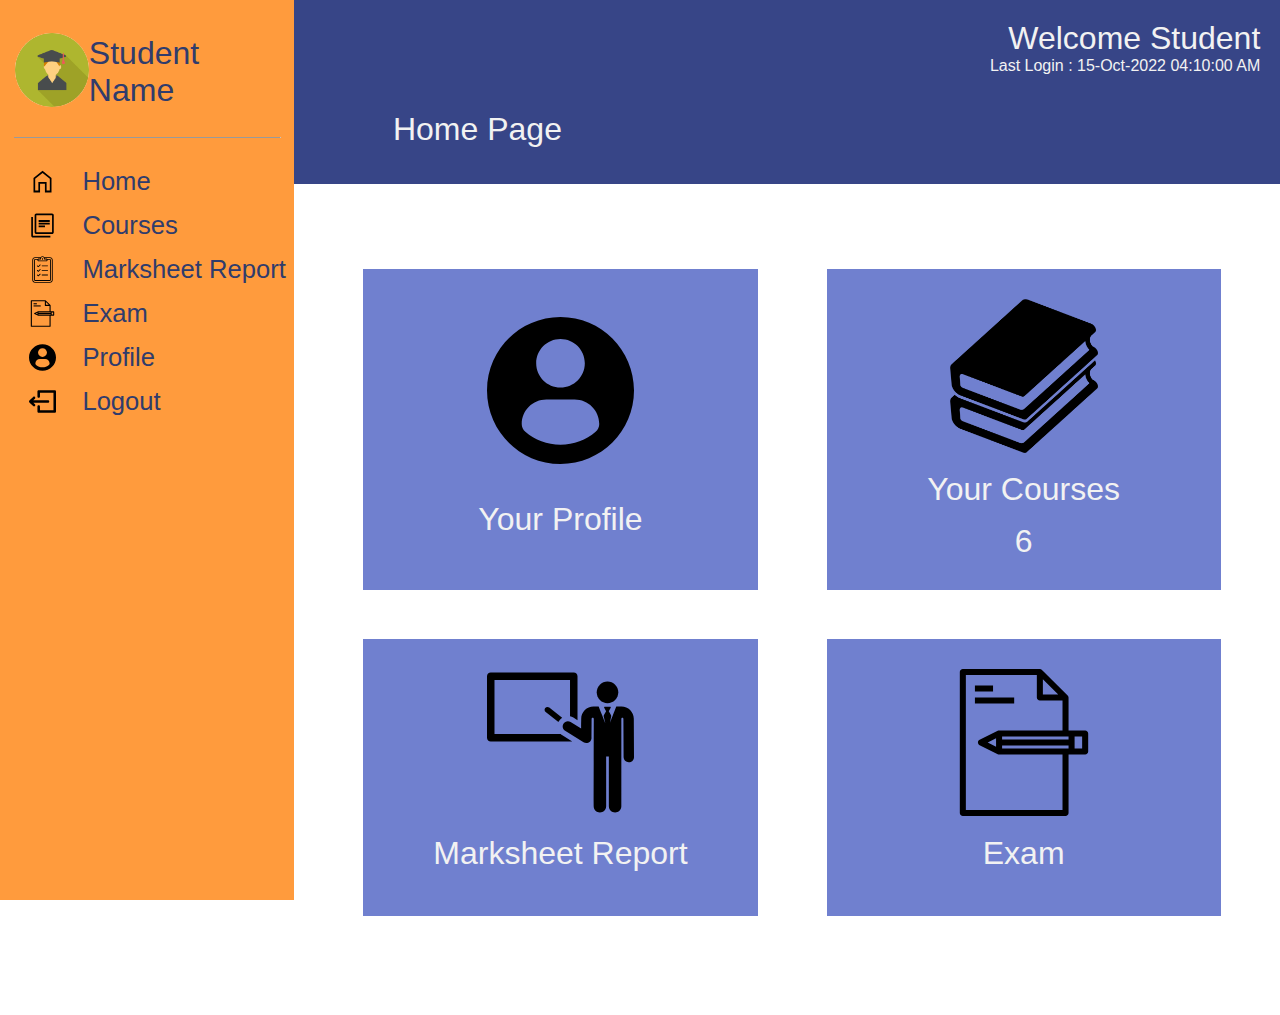
<file: student.html>
<!DOCTYPE html>
<html lang="en">

<head>
    <meta charset="UTF-8">
    <meta http-equiv="X-UA-Compatible" content="IE=edge">
    <meta name="viewport" content="width=device-width, initial-scale=1.0">
    <title>Home</title>
    <link rel="stylesheet" href="student.css">
</head>

<body>
    <div class="container">
        <div class="left">
            <br>
            <div class="navs">
                <div class="img">
                    <img class="icon" src="156.12-male-student-i-icon-iconbunny.jpg" alt="">
                </div>
                <div class="who">Student Name</div>
            </div>
            <br>
            <hr class="f">


            <div class="links">
                <div class="sec">
                    <a href="/home.html">
                        <img class="logo" src="home_FILL0_wght400_GRAD0_opsz48.svg" width="10%" alt="">
                        <div class="tags">Home</div>
                    </a>
                </div>
                <!-- <b r> -->
                <!-- <hr> -->

                <br>
                <div class="sec">
                    <a href="http://">
                        <img class="logo" src="library_books_FILL0_wght400_GRAD0_opsz48.svg" width="10%" alt="">
                        <div class="tags">Courses</div>
                    </a>
                </div>
                <!-- <hr> -->

                <!-- <br>
                <div class="sec">
                    <a href="http://">
                        <img class="logo" src="/teacher-svgrepo-com .svg" width="10%" alt="">
                        <div class="tags">Faculties</div>
                    </a>
                </div> -->
                <!-- <hr> -->
                <br>
                <div class="sec">
                    <a href="http://">
                        <img class="logo" src="reporting-svgrepo-com.svg" width="10%" alt="">
                        <div class="tags">Marksheet Report</div>
                    </a>
                </div>
                <!-- <hr> -->
                <br>
                <div class="sec">
                    <a href="http://">
                        <img class="logo" src="exam-svgrepo-com.svg" width="10%" alt="">
                        <div class="tags">Exam</div>
                    </a>
                </div>
                <!-- <hr> -->
                <br>
                <div class="sec">
                    <a href="http://">
                        <img class="logo" src="profile-user-svgrepo-com.svg" width="10%" alt="">
                        <div class="tags">Profile</div>
                    </a>
                </div>
                <!-- <hr> -->
                <br>
                <div class="sec">
                    <a href="http://">
                        <img class="logo" src="logout-svgrepo-com.svg" width="10%" alt="">
                        <div class="tags">Logout</div>
                    </a>
                </div>
            </div>
        </div>
        <div class="right">
            <div class="top">
                <div class="last_seen">
                    <span>
                        Welcome Student
                    </span>
                    <div>
                        Last Login : 15-Oct-2022 04:10:00 AM
                        <!-- yhah pr last login wala time ayega backend se -->
                    </div>
                </div>
                <br>
                <br>

                <div class="des">Home Page </div>

                <br><br>
            </div>
            <br>
            <br>
            <div class="content">
                <a class="catagory" href="/student.html">
                    <br>
                    <img src="profile-user-svgrepo-com.svg" width="50%" alt="">
                    <br>
                    <br>
                    <div>Your Profile</div>
                    <!-- <div class="count">34</div> -->
                    <!-- <br> -->
                </a>
                <a class="catagory" href="http://">
                    <!-- <br> -->
                    <img src="kindpng_4634183.png" width="50%" alt="">
                    <div>Your Courses</div>
                    <div class="count">6</div>
                    <!-- <br> -->
                </a>
                

                <!-- <br> -->
                <a class="catagory" href="http://">
                    <!-- <br> -->
                    <img src="teacher-svgrepo-com .svg" width="50%" alt="">
                    <!-- <br>
                    <br> -->
                    <div>Marksheet Report</div>
                    <div class="count"></div>
                    <!-- <br> -->
                </a>
                <a class="catagory" href="http://">
                    <!-- <br> -->
                    <img src="exam-svgrepo-com.svg" width="50%" alt="">
                    <br>
                    <div>Exam</div>
                    <div class="count"></div>
                    <!-- <br> -->
                </a>
                <!-- <a class="catagory" href="http://">
                    <img src="/college-svgrepo-com.svg" width="80%" alt="">
                    <div>Students</div>
                </a> -->
            </div>
        </div>
    </div>

</body>

</html>
</file>
<file: home.css>
body {
    margin: 0;
    /* background-color: #d2fdff; */
    font-family: Calibri, Helvetica, sans-serif;

}

.container {
    display: flex;
    /* position: relative; */
}

.left {
    position: fixed;
    /* position: absolute; */
    /* overflow-y: auto; */
    display: inline-block;
    background-color: #ff9b3d;
    margin: 0;
    width: 23%;
    height: 100vh;
    /* border: solid; */
    color: #303c6c;
}

.right {
    /* position: absolute; */
    /* overflow-y: auto; */
    margin-left: 23%;
    /* position: relative; */
    width: 77%;
    display: inline-block;
    /* word-wrap: break-word; */

    /* overflow-y: auto; */
}

.navs {
    margin-top: 5%;
    margin-left: 5%;
    margin-right: 5%;
    display: flex;
    align-items: flex-start;
}

.img {
    width: 30%;
    text-align: center;
}

.icon {
    border-radius: 50%;
    width: 100%;
    /* padding-right: -30%; */
}

.who {
    margin: auto;
    font-size: 200%;
    font-weight: 500%;
}

.f {
    width: 90%;
    border-bottom: none;

}

.links {
    margin-top: 10%;
    /* text-align: center; */
    /* padding-left: 5%; */
    font-size: 80%;
    display: flex;
    flex-direction: column;
}

.links a {
    display: block;
    text-decoration: none;
    /* margin: auto; */
    color: #303c6c;
    /* text-align: start; */
    display: flex;
    /* align-items: center; */
}

.links hr {
    margin-top: 5%;
    /* border-style:; */
    border-bottom: none;
    /* border :2px; */
    background-color: #303c6c;
    color: #303c6c;

}

.logo {

    /* width: 10%; */
}

.sec {
    margin-left: 10%;
}

.tags {
    font-size: 200%;
    width: 90%;
    padding-left: 10%;
}

.top {
    /* height: 300%; */
    background-color: #374587;
}

.last_seen {
    text-align: right;
    margin-right: 2%;
    padding-top: 2%;
    /* margin-top: 5%; */
}

.last_seen span {
    font-size: 200%;
    color: #f2f2f2;
}

.last_seen div {
    /* font-size: 200%; */
    color: #f2f2f2;
}

.des {
    padding-left: 10%;
    color: #f2f2f2;
    font-size: 200%;
}

.content {
    display: flex;
    flex-wrap: wrap;

    justify-content:flex-start;
    margin-bottom: 10%;
}

.catagory {
    /* border: solid; */
    text-align: center;
    /* align-items: center; */
    width: 30%;
    margin-left: 7%;
}

.content a {

    margin-top: 5%;
    padding-top: 3%;
    padding-bottom: 3%;
    /* margin-left: 15%; */
    /* margin-right: 10%; */
    text-decoration: none;
    padding-left: 5%;
    padding-right: 5%;
    background-color: #7080cf;
}

.catagory div {
    margin-top: 5%;
    color: #f2f2f2;
    font-size: 200%;
    /* display: block; */
    /* text-decoration: underline; */
    /* margin: auto; */

    /* color: #303c6c; */
    /* text-align: start; */
    /* display: flex; */
    /* align-items: center; */
}

/* 
    colors = #fbe8a6
    colors = #f4976c
    colors = #303c6c
    colors = #b4dfe5
    colors = #d2fdff
*/
</file>
<file: add_course.css>
body {
    margin: 0;
    /* background-color: #d2fdff; */
}

.containr {
    display: flex;
    /* position: relative; */
}

.left {
    position: fixed;
    /* position: absolute; */
    /* overflow-y: auto; */
    display: inline-block;
    background-color: #ff9b3d;
    margin: 0;
    width: 23%;
    height: 100vh;
    /* border: solid; */
    color: #303c6c;
}

.right {
    /* position: absolute; */
    /* overflow-y: auto; */
    margin-left: 23%;
    /* position: relative; */
    width: 77%;
    display: inline-block;
    /* word-wrap: break-word; */

    /* overflow-y: auto; */
}

.navs {
    margin-top: 5%;
    margin-left: 5%;
    margin-right: 5%;
    display: flex;
    align-items: flex-start;
}

.img {
    width: 30%;
    text-align: center;
}

.icon {
    border-radius: 50%;
    width: 100%;
    /* padding-right: -30%; */
}

.who {
    margin: auto;
    font-size: 200%;
    font-weight: 500%;
}

.f {
    width: 90%;
    border-bottom: none;

}

.links {
    margin-top: 10%;
    /* text-align: center; */
    /* padding-left: 5%; */
    font-size: 80%;
    display: flex;
    flex-direction: column;
}

.links a {
    display: block;
    text-decoration: none;
    /* margin: auto; */
    color: #303c6c;
    /* text-align: start; */
    display: flex;
    /* align-items: center; */
}

.links hr {
    margin-top: 5%;
    /* border-style:; */
    border-bottom: none;
    /* border :2px; */
    background-color: #303c6c;
    color: #303c6c;

}

.logo {

    /* width: 10%; */
}

.sec {
    margin-left: 10%;
}

.tags {
    font-size: 200%;
    width: 90%;
    padding-left: 10%;
}

.top {
    /* height: 300%; */
    background-color: #374587;
}

.last_seen {
    text-align: right;
    margin-right: 2%;
    padding-top: 2%;
    /* margin-top: 5%; */
}

.last_seen span {
    font-size: 200%;
    color: #f2f2f2;
}

.last_seen div {
    /* font-size: 200%; */
    color: #f2f2f2;
}

.des {
    padding-left: 10%;
    color: #f2f2f2;
    font-size: 200%;
}

.content {
    display: flex;
    justify-content: center;
}

.catagory {
    /* border: solid; */
    text-align: center;
    /* align-items: center; */
    width: 30%;
    margin-left: 7%;
}



.catagory div {
    margin-top: 5%;
    color: #f2f2f2;
    font-size: 200%;
    /* display: block; */
    /* text-decoration: underline; */
    /* margin: auto; */

    /* color: #303c6c; */
    /* text-align: start; */
    /* display: flex; */
    /* align-items: center; */
}

/* 
    colors = #fbe8a6
    colors = #f4976c
    colors = #303c6c
    colors = #b4dfe5
    colors = #d2fdff
*/

body {
    font-family: Calibri, Helvetica, sans-serif;
    /* background-color: pink;   */
}

.container {
    padding: 50px;
    background-color: lightblue;
}

input[type=text],
input[type=password],
textarea {
    width: 100%;
    padding: 15px 0px;
    padding-left: 3%;
    margin: 5px 0 22px 0;
    display: inline-block;
    border: none;
    background: #f1f1f1;
}

input[type=text]:focus,
input[type=password]:focus,
textarea:focus {
    background-color: orange;
    outline: none;
}

input[type = button]{
    background-color: orange;
    outline: none;
    border: none;
}

hr {
    border: 1px solid #f1f1f1;
    margin-bottom: 25px;
}
.sub{
    margin: auto;
    padding: 2%;
    display: flex;
    justify-content: center;
}

.registerbtn {
    background-color: #4CAF50;
    color: white;
    padding: 16px 20px;
    margin: 8px 0;
    border: none;
    cursor: pointer;
    width: 100%;
    opacity: 0.9;
}

.registerbtn:hover {
    opacity: 1;
}
</file>
<file: add_department.css>
body {
    margin: 0;
    /* background-color: #d2fdff; */
}

.containr {
    display: flex;
    /* position: relative; */
}

.left {
    position: fixed;
    /* position: absolute; */
    /* overflow-y: auto; */
    display: inline-block;
    background-color: #ff9b3d;
    margin: 0;
    width: 23%;
    height: 100vh;
    /* border: solid; */
    color: #303c6c;
}

.right {
    /* position: absolute; */
    /* overflow-y: auto; */
    margin-left: 23%;
    /* position: relative; */
    width: 77%;
    display: inline-block;
    /* word-wrap: break-word; */

    /* overflow-y: auto; */
}

.navs {
    margin-top: 5%;
    margin-left: 5%;
    margin-right: 5%;
    display: flex;
    align-items: flex-start;
}

.img {
    width: 30%;
    text-align: center;
}

.icon {
    border-radius: 50%;
    width: 100%;
    /* padding-right: -30%; */
}

.who {
    margin: auto;
    font-size: 200%;
    font-weight: 500%;
}

.f {
    width: 90%;
    border-bottom: none;

}

.links {
    margin-top: 10%;
    /* text-align: center; */
    /* padding-left: 5%; */
    font-size: 80%;
    display: flex;
    flex-direction: column;
}

.links a {
    display: block;
    text-decoration: none;
    /* margin: auto; */
    color: #303c6c;
    /* text-align: start; */
    display: flex;
    /* align-items: center; */
}

.links hr {
    margin-top: 5%;
    /* border-style:; */
    border-bottom: none;
    /* border :2px; */
    background-color: #303c6c;
    color: #303c6c;

}

.logo {

    /* width: 10%; */
}

.sec {
    margin-left: 10%;
}

.tags {
    font-size: 200%;
    width: 90%;
    padding-left: 10%;
}

.top {
    /* height: 300%; */
    background-color: #374587;
}

.last_seen {
    text-align: right;
    margin-right: 2%;
    padding-top: 2%;
    /* margin-top: 5%; */
}

.last_seen span {
    font-size: 200%;
    color: #f2f2f2;
}

.last_seen div {
    /* font-size: 200%; */
    color: #f2f2f2;
}

.des {
    padding-left: 10%;
    color: #f2f2f2;
    font-size: 200%;
}


.content {
    display: flex;
    justify-content: center;
}

.catagory {
    /* border: solid; */
    text-align: center;
    /* align-items: center; */
    width: 30%;
    margin-left: 7%;
}



.catagory div {
    margin-top: 5%;
    color: #f2f2f2;
    font-size: 200%;
    /* display: block; */
    /* text-decoration: underline; */
    /* margin: auto; */

    /* color: #303c6c; */
    /* text-align: start; */
    /* display: flex; */
    /* align-items: center; */
}

/* 
    colors = #fbe8a6
    colors = #f4976c
    colors = #303c6c
    colors = #b4dfe5
    colors = #d2fdff
*/

body {
    font-family: Calibri, Helvetica, sans-serif;
    /* background-color: pink;   */
}

.container {
    padding: 50px;
    background-color: lightblue;
}

input[type=text],
input[type=password],
textarea {
    width: 100%;
    padding: 15px 0px;
    padding-left: 3%;
    margin: 5px 0 22px 0;
    display: inline-block;
    border: none;
    background: #f1f1f1;
}

input[type=text]:focus,
input[type=password]:focus,
textarea:focus {
    background-color: orange;
    outline: none;
}

input[type = button]{
    background-color: orange;
    outline: none;
    border: none;
}

select option{
    width: 120%;

}
hr {
    border: 1px solid #f1f1f1;
    margin-bottom: 25px;
}
.sub{
    margin: auto;
    padding: 2%;
    display: flex;
    justify-content: center;
}

.registerbtn {
    background-color: #4CAF50;
    color: white;
    padding: 16px 20px;
    margin: 8px 0;
    border: none;
    cursor: pointer;
    width: 100%;
    opacity: 0.9;
}

.registerbtn:hover {
    opacity: 1;
}
</file>
<file: admin_department.css>
body {
    margin: 0;
    /* background-color: #d2fdff; */
    font-family: Calibri, Helvetica, sans-serif;

}

.container {
    display: flex;
    /* position: relative; */
}

.left {
    position: fixed;
    /* position: absolute; */
    /* overflow-y: auto; */
    display: inline-block;
    background-color: #ff9b3d;
    margin: 0;
    width: 23%;
    height: 100vh;
    /* border: solid; */
    color: #303c6c;
}

.right {
    /* position: absolute; */
    /* overflow-y: auto; */
    margin-left: 23%;
    /* position: relative; */
    width: 77%;
    display: inline-block;
    /* word-wrap: break-word; */

    /* overflow-y: auto; */
}

.navs {
    margin-top: 5%;
    margin-left: 5%;
    margin-right: 5%;
    display: flex;
    align-items: flex-start;
}

.img {
    width: 30%;
    text-align: center;
}

.icon {
    border-radius: 50%;
    width: 100%;
    /* padding-right: -30%; */
}

.who {
    margin: auto;
    font-size: 200%;
    font-weight: 500%;
}

.f {
    width: 90%;
    border-bottom: none;

}

.links {
    margin-top: 10%;
    /* text-align: center; */
    /* padding-left: 5%; */
    font-size: 80%;
    display: flex;
    flex-direction: column;
}

.links a {
    display: block;
    text-decoration: none;
    /* margin: auto; */
    color: #303c6c;
    /* text-align: start; */
    display: flex;
    /* align-items: center; */
}

.links hr {
    margin-top: 5%;
    /* border-style:; */
    border-bottom: none;
    /* border :2px; */
    background-color: #303c6c;
    color: #303c6c;

}

.logo {

    /* width: 10%; */
}

.sec {
    margin-left: 10%;
}

.tags {
    font-size: 200%;
    width: 90%;
    padding-left: 10%;
}

.top {
    /* height: 300%; */
    background-color: #374587;
}

.last_seen {
    text-align: right;
    margin-right: 2%;
    padding-top: 2%;
    /* margin-top: 5%; */
}

.last_seen span {
    font-size: 200%;
    color: #f2f2f2;
}

.last_seen div {
    /* font-size: 200%; */
    color: #f2f2f2;
}

.des {
    padding-left: 10%;
    color: #f2f2f2;
    font-size: 200%;
}

.content {
    display: flex;
    flex-wrap: wrap;

    justify-content:flex-start;
    margin-bottom: 10%;
}

.catagory {
    /* border: solid; */
    text-align: center;
    /* align-items: center; */
    width: 30%;
    margin-left: 7%;
}

.content a {

    margin-top: 5%;
    padding-top: 3%;
    padding-bottom: 3%;
    /* margin-left: 15%; */
    /* margin-right: 10%; */
    text-decoration: none;
    padding-left: 5%;
    padding-right: 5%;
    background-color: #7080cf;
}

.catagory div {
    margin-top: 5%;
    color: #f2f2f2;
    font-size: 200%;
    /* display: block; */
    /* text-decoration: underline; */
    /* margin: auto; */

    /* color: #303c6c; */
    /* text-align: start; */
    /* display: flex; */
    /* align-items: center; */
}

/* 
    colors = #fbe8a6
    colors = #f4976c
    colors = #303c6c
    colors = #b4dfe5
    colors = #d2fdff
*/
</file>
<file: admin_facultes.css>
body {
    margin: 0;
    /* background-color: #d2fdff; */
    font-family: Calibri, Helvetica, sans-serif;

}

.container {
    display: flex;
    /* position: relative; */
}

.left {
    position: fixed;
    /* position: absolute; */
    /* overflow-y: auto; */
    display: inline-block;
    background-color: #ff9b3d;
    margin: 0;
    width: 23%;
    height: 100vh;
    /* border: solid; */
    color: #303c6c;
}

.right {
    /* position: absolute; */
    /* overflow-y: auto; */
    margin-left: 23%;
    /* position: relative; */
    width: 77%;
    display: inline-block;
    /* word-wrap: break-word; */

    /* overflow-y: auto; */
}

.navs {
    margin-top: 5%;
    margin-left: 5%;
    margin-right: 5%;
    display: flex;
    align-items: flex-start;
}

.img {
    width: 30%;
    text-align: center;
}

.icon {
    border-radius: 50%;
    width: 100%;
    /* padding-right: -30%; */
}

.who {
    margin: auto;
    font-size: 200%;
    font-weight: 500%;
}

.f {
    width: 90%;
    border-bottom: none;

}

.links {
    margin-top: 10%;
    /* text-align: center; */
    /* padding-left: 5%; */
    font-size: 80%;
    display: flex;
    flex-direction: column;
}

.links a {
    display: block;
    text-decoration: none;
    /* margin: auto; */
    color: #303c6c;
    /* text-align: start; */
    display: flex;
    /* align-items: center; */
}

.links hr {
    margin-top: 5%;
    /* border-style:; */
    border-bottom: none;
    /* border :2px; */
    background-color: #303c6c;
    color: #303c6c;

}

.logo {

    /* width: 10%; */
}

.sec {
    margin-left: 10%;
}

.tags {
    font-size: 200%;
    width: 90%;
    padding-left: 10%;
}

.top {
    /* height: 300%; */
    background-color: #374587;
}

.last_seen {
    text-align: right;
    margin-right: 2%;
    padding-top: 2%;
    /* margin-top: 5%; */
}

.last_seen span {
    font-size: 200%;
    color: #f2f2f2;
}

.last_seen div {
    /* font-size: 200%; */
    color: #f2f2f2;
}

.des {
    padding-left: 10%;
    color: #f2f2f2;
    font-size: 200%;
}
.hod{
    
}
.heading {
    margin-top: 5%;
    padding-left: 10%;
    color: #374587;
    font-size: 200%;
}
.content {
    display: flex;
    flex-wrap: wrap;

    justify-content:flex-start;
    margin-bottom: 10%;
}

.catagory {
    /* border: solid; */
    text-align: center;
    /* align-items: center; */
    width: 30%;
    margin-left: 7%;
}

.content a {

    display: flex;
    flex-direction: column;
    text-align: center;
    align-items: center;
    
    margin-top: 5%;
    padding-top: 3%;
    padding-bottom: 3%;
    /* margin-left: 15%; */
    /* margin-right: 10%; */
    text-decoration: none;
    padding-left: 5%;
    padding-right: 5%;
    background-color: #7080cf;
}
.changehod div
{
    /* margin-top: 10em; */
}
.catagory div {
    margin-top: 5%;
    color: #f2f2f2;
    font-size: 200%;
    /* display: block; */
    /* text-decoration: underline; */
    /* margin: auto; */

    /* color: #303c6c; */
    /* text-align: start; */
    /* display: flex; */
    /* align-items: center; */
}

/* 
    colors = #fbe8a6
    colors = #f4976c
    colors = #303c6c
    colors = #b4dfe5
    colors = #d2fdff
*/
</file>
<file: all_courses.css>
body {
    margin: 0;
    /* background-color: #d2fdff; */
    font-family: Calibri, Helvetica, sans-serif;

}

.container {
    display: flex;
    /* position: relative; */
}

.left {
    position: fixed;
    /* position: absolute; */
    /* overflow-y: auto; */
    display: inline-block;
    background-color: #ff9b3d;
    margin: 0;
    width: 23%;
    height: 100vh;
    /* border: solid; */
    color: #303c6c;
}

.right {
    /* position: absolute; */
    /* overflow-y: auto; */
    margin-left: 23%;
    /* position: relative; */
    width: 77%;
    display: inline-block;
    /* word-wrap: break-word; */

    /* overflow-y: auto; */
}

.navs {
    margin-top: 5%;
    margin-left: 5%;
    margin-right: 5%;
    display: flex;
    align-items: flex-start;
}

.img {
    width: 30%;
    text-align: center;
}

.icon {
    border-radius: 50%;
    width: 100%;
    /* padding-right: -30%; */
}

.who {
    margin: auto;
    font-size: 200%;
    font-weight: 500%;
}

.f {
    width: 90%;
    border-bottom: none;

}

.links {
    margin-top: 10%;
    /* text-align: center; */
    /* padding-left: 5%; */
    font-size: 80%;
    display: flex;
    flex-direction: column;
}

.links a {
    display: block;
    text-decoration: none;
    /* margin: auto; */
    color: #303c6c;
    /* text-align: start; */
    display: flex;
    /* align-items: center; */
}

.links hr {
    margin-top: 5%;
    /* border-style:; */
    border-bottom: none;
    /* border :2px; */
    background-color: #303c6c;
    color: #303c6c;

}

.logo {

    /* width: 10%; */
}

.sec {
    margin-left: 10%;
}

.tags {
    font-size: 200%;
    width: 90%;
    padding-left: 10%;
}

.top {
    /* height: 300%; */
    background-color: #374587;
}

.last_seen {
    text-align: right;
    margin-right: 2%;
    padding-top: 2%;
    /* margin-top: 5%; */
}

.last_seen span {
    font-size: 200%;
    color: #f2f2f2;
}

.last_seen div {
    /* font-size: 200%; */
    color: #f2f2f2;
}

.des {
    padding-left: 10%;
    color: #f2f2f2;
    font-size: 200%;
}
.hod{
    
}
.heading {
    margin-top: 5%;
    padding-left: 10%;
    color: #374587;
    font-size: 200%;
}
.content {
    display: flex;
    flex-wrap: wrap;

    justify-content:flex-start;
    margin-bottom: 10%;
}

.catagory {
    /* border: solid; */
    text-align: center;
    /* align-items: center; */
    width: 30%;
    margin-left: 7%;
}

.content a {

    display: flex;
    flex-direction: column;
    text-align: center;
    align-items: center;
    
    margin-top: 5%;
    padding-top: 3%;
    padding-bottom: 3%;
    /* margin-left: 15%; */
    /* margin-right: 10%; */
    text-decoration: none;
    padding-left: 5%;
    padding-right: 5%;
    background-color: #7080cf;
}
.changehod div
{
    /* margin-top: 10em; */
}
.catagory div {
    margin-top: 5%;
    color: #f2f2f2;
    font-size: 200%;
    /* display: block; */
    /* text-decoration: underline; */
    /* margin: auto; */

    /* color: #303c6c; */
    /* text-align: start; */
    /* display: flex; */
    /* align-items: center; */
}

/* 
    colors = #fbe8a6
    colors = #f4976c
    colors = #303c6c
    colors = #b4dfe5
    colors = #d2fdff
*/
</file>
<file: course_of_perticular_dept.css>
body {
    margin: 0;
    /* background-color: #d2fdff; */
    font-family: Calibri, Helvetica, sans-serif;

}

.container {
    display: flex;
    /* position: relative; */
}

.left {
    position: fixed;
    /* position: absolute; */
    /* overflow-y: auto; */
    display: inline-block;
    background-color: #ff9b3d;
    margin: 0;
    width: 23%;
    height: 100vh;
    /* border: solid; */
    color: #303c6c;
}

.right {
    /* position: absolute; */
    /* overflow-y: auto; */
    margin-left: 23%;
    /* position: relative; */
    width: 77%;
    display: inline-block;
    /* word-wrap: break-word; */

    /* overflow-y: auto; */
}

.navs {
    margin-top: 5%;
    margin-left: 5%;
    margin-right: 5%;
    display: flex;
    align-items: flex-start;
}

.img {
    width: 30%;
    text-align: center;
}

.icon {
    border-radius: 50%;
    width: 100%;
    /* padding-right: -30%; */
}

.who {
    margin: auto;
    font-size: 200%;
    font-weight: 500%;
}

.f {
    width: 90%;
    border-bottom: none;

}

.links {
    margin-top: 10%;
    /* text-align: center; */
    /* padding-left: 5%; */
    font-size: 80%;
    display: flex;
    flex-direction: column;
}

.links a {
    display: block;
    text-decoration: none;
    /* margin: auto; */
    color: #303c6c;
    /* text-align: start; */
    display: flex;
    /* align-items: center; */
}

.links hr {
    margin-top: 5%;
    /* border-style:; */
    border-bottom: none;
    /* border :2px; */
    background-color: #303c6c;
    color: #303c6c;

}

.logo {

    /* width: 10%; */
}

.sec {
    margin-left: 10%;
}

.tags {
    font-size: 200%;
    width: 90%;
    padding-left: 10%;
}

.top {
    /* height: 300%; */
    background-color: #374587;
}

.last_seen {
    text-align: right;
    margin-right: 2%;
    padding-top: 2%;
    /* margin-top: 5%; */
}

.last_seen span {
    font-size: 200%;
    color: #f2f2f2;
}

.last_seen div {
    /* font-size: 200%; */
    color: #f2f2f2;
}

.des {
    padding-left: 10%;
    color: #f2f2f2;
    font-size: 200%;
}
.hod{
    
}
.heading {
    margin-top: 5%;
    padding-left: 10%;
    color: #374587;
    font-size: 200%;
}
.content {
    display: flex;
    flex-wrap: wrap;

    justify-content:flex-start;
    margin-bottom: 10%;
}

.catagory {
    /* border: solid; */
    text-align: center;
    /* align-items: center; */
    width: 30%;
    margin-left: 7%;
}

.content a {

    display: flex;
    flex-direction: column;
    text-align: center;
    align-items: center;
    
    margin-top: 5%;
    padding-top: 3%;
    padding-bottom: 3%;
    /* margin-left: 15%; */
    /* margin-right: 10%; */
    text-decoration: none;
    padding-left: 5%;
    padding-right: 5%;
    background-color: #7080cf;
}
.changehod div
{
    /* margin-top: 10em; */
}
.catagory div {
    margin-top: 5%;
    color: #f2f2f2;
    font-size: 200%;
    /* display: block; */
    /* text-decoration: underline; */
    /* margin: auto; */

    /* color: #303c6c; */
    /* text-align: start; */
    /* display: flex; */
    /* align-items: center; */
}

/* 
    colors = #fbe8a6
    colors = #f4976c
    colors = #303c6c
    colors = #b4dfe5
    colors = #d2fdff
*/
</file>
<file: faculty.css>
body {
    margin: 0;
    font-family: Calibri, Helvetica, sans-serif;

    /* background-color: #d2fdff; */
}

.container {
    display: flex;
    /* position: relative; */
}

.left {
    position: fixed;
    /* position: absolute; */
    /* overflow-y: auto; */
    display: inline-block;
    background-color: #ff9b3d;
    margin: 0;
    width: 23%;
    height: 100vh;
    /* border: solid; */
    color: #303c6c;
}

.right {
    /* position: absolute; */
    /* overflow-y: auto; */
    margin-left: 23%;
    /* position: relative; */
    width: 77%;
    display: inline-block;
    /* word-wrap: break-word; */

    /* overflow-y: auto; */
}

.navs {
    margin-top: 5%;
    margin-left: 5%;
    margin-right: 5%;
    display: flex;
    align-items: flex-start;
}

.img {
    width: 30%;
    text-align: center;
}

.icon {
    border-radius: 50%;
    width: 100%;
    /* padding-right: -30%; */
}

.who {
    margin: auto;
    font-size: 200%;
    font-weight: 500%;
}

.f {
    width: 90%;
    border-bottom: none;

}

.links {
    margin-top: 10%;
    /* text-align: center; */
    /* padding-left: 5%; */
    font-size: 80%;
    display: flex;
    flex-direction: column;
}

.links a {
    display: block;
    text-decoration: none;
    /* margin: auto; */
    color: #303c6c;
    /* text-align: start; */
    display: flex;
    /* align-items: center; */
}

.links hr {
    margin-top: 5%;
    /* border-style:; */
    border-bottom: none;
    /* border :2px; */
    background-color: #303c6c;
    color: #303c6c;

}

.logo {

    /* width: 10%; */
}

.sec {
    margin-left: 10%;
}

.tags {
    font-size: 200%;
    width: 90%;
    padding-left: 10%;
}

.top {
    /* height: 300%; */
    background-color: #374587;
}

.last_seen {
    text-align: right;
    margin-right: 2%;
    padding-top: 2%;
    /* margin-top: 5%; */
}

.last_seen span {
    font-size: 200%;
    color: #f2f2f2;
}

.last_seen div {
    /* font-size: 200%; */
    color: #f2f2f2;
}

.des {
    padding-left: 10%;
    color: #f2f2f2;
    font-size: 200%;
}

.content {
    display: flex;
    flex-wrap: wrap;

    justify-content:flex-start;
    margin-bottom: 10%;
}

.catagory {
    /* border: solid; */
    text-align: center;
    /* align-items: center; */
    width: 30%;
    margin-left: 7%;
}

.content a {

    margin-top: 5%;
    padding-top: 3%;
    padding-bottom: 3%;
    /* margin-left: 15%; */
    /* margin-right: 10%; */
    text-decoration: none;
    padding-left: 5%;
    padding-right: 5%;
    background-color: #7080cf;
}

.catagory div {
    margin-top: 5%;
    color: #f2f2f2;
    font-size: 200%;
    /* display: block; */
    /* text-decoration: underline; */
    /* margin: auto; */

    /* color: #303c6c; */
    /* text-align: start; */
    /* display: flex; */
    /* align-items: center; */
}

/* 
    colors = #fbe8a6
    colors = #f4976c
    colors = #303c6c
    colors = #b4dfe5
    colors = #d2fdff
*/
</file>
<file: login.css>
body {
    text-align: center;
    /* display: flex; */
    /* position: absolute; */
    /* justify-content: center; */
    flex-direction: column;
    background-color: #f2f2f2;
}

.topic {
    font-size: 3em;
    margin-top: 2%;
    margin-bottom: 2%;
    color: #7080cf;
}

.contain {
    margin-top: 5%;
    background-color: #7080cf;
    color: #f2f2f2;
    /* text-align: center; */
    /* align-items: center; */

    /* position: relative; */
    width: 36%;
    margin: auto;
    margin-bottom: 5%;
}

.choose {
    display: flex;
    /* display: flex; */
    justify-content: space-around;
    /* padding-top: 4%; */
    margin-bottom: 4%;
    
}

#admin {
    width: 33.33%;
    /* border: solid; */
    /* height: 100%; */
    padding-top: 4%;
    padding-bottom: 4%;
    /* opacity: ; */
    /* background-color: #6170b9; */


}

#faculty {
    width: 33.33%;
    /* border: solid; */
    padding-top: 4%;
    padding-bottom: 4%;
    background-color: #6170b9;


}

#student {
    width: 33.33%;
    /* border: solid; */
    padding-top: 4%;
    padding-bottom: 4%;
    background-color: #6170b9;

}

.uname {
    text-align: left;
}

body {
    font-family: Arial, Helvetica, sans-serif;
}

.form {
    /* border: 3px solid #f1f1f1; */
    padding-top: 5%;
    padding-bottom: 5%;
}

input[type=text],
input[type=password] {
    width: 100%;
    padding: 12px 20px;
    margin: 8px 0;
    display: inline-block;
    border: 1px solid #ccc;
    box-sizing: border-box;
}

button {
    background-color: #ff9b3d;
    color: white;
    padding: 14px 20px;
    margin: 8px 0;
    border: none;
    cursor: pointer;
    width: 100%;
}

button:hover {
    opacity: 0.8;
}



.imgcontainer {
    text-align: center;
    margin: 24px 0 12px 0;
}

img.avatar {
    width: 40%;
    border-radius: 60%;
}

.avatart {
    width: 40%;
    /* border-radius: 50%; */
}

.container {
    padding: 16px;
    margin-left: 20%;
    margin-right: 20%;
    text-align: left;
}

.psw {
    /* margin-top: 50px; */
    float: right;
    padding-top: 16px;
}

/* Change styles for span and cancel button on extra small screens */
@media screen and (max-width: 300px) {
    span.psw {
        display: block;
        float: none;
    }

    .cancelbtn {
        width: 100%;
    }
}

#faculty_form{
    display: none;
}

#student_form{
    display: none;

}
</file>
<file: student.css>
body {
    margin: 0;
    font-family: Calibri, Helvetica, sans-serif;

    /* background-color: #d2fdff; */
}

.container {
    display: flex;
    /* position: relative; */
}

.left {
    position: fixed;
    /* position: absolute; */
    /* overflow-y: auto; */
    display: inline-block;
    background-color: #ff9b3d;
    margin: 0;
    width: 23%;
    height: 100vh;
    /* border: solid; */
    color: #303c6c;
}

.right {
    /* position: absolute; */
    /* overflow-y: auto; */
    margin-left: 23%;
    /* position: relative; */
    width: 77%;
    display: inline-block;
    /* word-wrap: break-word; */

    /* overflow-y: auto; */
}

.navs {
    margin-top: 5%;
    margin-left: 5%;
    margin-right: 5%;
    display: flex;
    align-items: flex-start;
}

.img {
    width: 30%;
    text-align: center;
}

.icon {
    border-radius: 50%;
    width: 100%;
    /* padding-right: -30%; */
}

.who {
    margin: auto;
    font-size: 200%;
    font-weight: 500%;
}

.f {
    width: 90%;
    border-bottom: none;

}

.links {
    margin-top: 10%;
    /* text-align: center; */
    /* padding-left: 5%; */
    font-size: 80%;
    display: flex;
    flex-direction: column;
}

.links a {
    display: block;
    text-decoration: none;
    /* margin: auto; */
    color: #303c6c;
    /* text-align: start; */
    display: flex;
    /* align-items: center; */
}

.links hr {
    margin-top: 5%;
    /* border-style:; */
    border-bottom: none;
    /* border :2px; */
    background-color: #303c6c;
    color: #303c6c;

}

.logo {

    /* width: 10%; */
}

.sec {
    margin-left: 10%;
}

.tags {
    font-size: 200%;
    width: 90%;
    padding-left: 10%;
}

.top {
    /* height: 300%; */
    background-color: #374587;
}

.last_seen {
    text-align: right;
    margin-right: 2%;
    padding-top: 2%;
    /* margin-top: 5%; */
}

.last_seen span {
    font-size: 200%;
    color: #f2f2f2;
}

.last_seen div {
    /* font-size: 200%; */
    color: #f2f2f2;
}

.des {
    padding-left: 10%;
    color: #f2f2f2;
    font-size: 200%;
}

.content {
    display: flex;
    flex-wrap: wrap;

    justify-content:flex-start;
    margin-bottom: 10%;
}

.catagory {
    /* border: solid; */
    text-align: center;
    /* align-items: center; */
    width: 30%;
    margin-left: 7%;
}

.content a {

    margin-top: 5%;
    padding-top: 3%;
    padding-bottom: 3%;
    /* margin-left: 15%; */
    /* margin-right: 10%; */
    text-decoration: none;
    padding-left: 5%;
    padding-right: 5%;
    background-color: #7080cf;
}

.catagory div {
    margin-top: 5%;
    color: #f2f2f2;
    font-size: 200%;
    /* display: block; */
    /* text-decoration: underline; */
    /* margin: auto; */

    /* color: #303c6c; */
    /* text-align: start; */
    /* display: flex; */
    /* align-items: center; */
}

/* 
    colors = #fbe8a6
    colors = #f4976c
    colors = #303c6c
    colors = #b4dfe5
    colors = #d2fdff
*/
</file>
